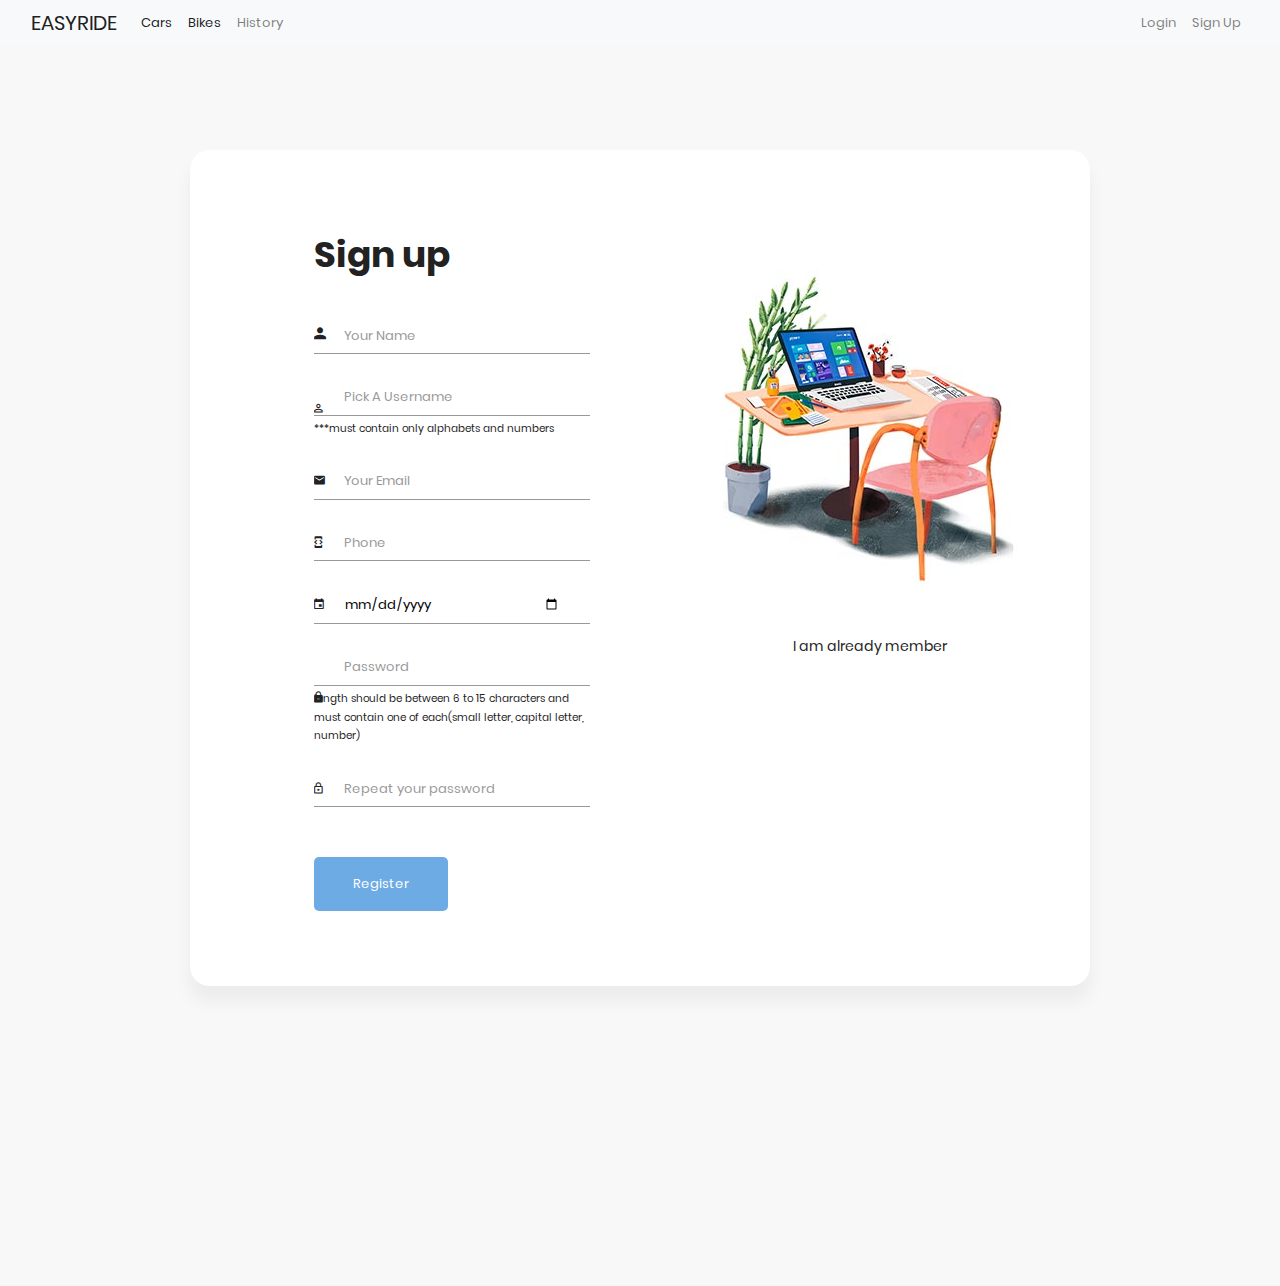
<file: functionalities/login_signup/sign_up/index.html>
<!DOCTYPE html>
<html lang="en">
<head>
    <meta charset="UTF-8">
    <meta name="viewport" content="width=device-width, initial-scale=1.0">
    <meta http-equiv="X-UA-Compatible" content="ie=edge">
    <title>EASYRIDE</title>
	<link rel="stylesheet" href="https://stackpath.bootstrapcdn.com/bootstrap/4.3.1/css/bootstrap.min.css" integrity="sha384-ggOyR0iXCbMQv3Xipma34MD+dH/1fQ784/j6cY/iJTQUOhcWr7x9JvoRxT2MZw1T" crossorigin="anonymous">
  
	<link rel="stylesheet" href="https://cdnjs.cloudflare.com/ajax/libs/font-awesome/5.11.2/css/all.css" integrity="sha256-46qynGAkLSFpVbEBog43gvNhfrOj+BmwXdxFgVK/Kvc=" crossorigin="anonymous" />
    <!-- Font Icon -->
    <link rel="stylesheet" href="fonts/material-icon/css/material-design-iconic-font.min.css">

    <!-- Main css -->
    <link rel="stylesheet" href="css/style.css">
</head>
<body>

        <nav id = "main_nav" class="navbar navbar-expand-lg navbar-light bg-light fixed-top py-0">
				<div class="container-fluid">
						<a class="navbar-brand" href="../../../easyRide.html"><i class="fas fa-biking"></i> EASY<span>RIDE</span></a>
						<button class="navbar-toggler" type="button" data-toggle="collapse" data-target="#navbarSupportedContent" aria-controls="navbarSupportedContent" aria-expanded="false" aria-label="Toggle navigation">
						<span class="navbar-toggler-icon"></span>
						</button>
					
						<div class="collapse navbar-collapse" id="navbarSupportedContent">
							<ul class="navbar-nav mr-auto">
								<li class="nav-item active">
								<a class="nav-link" href="../../../views/carslist.php">Cars<span class="sr-only">(current)</span></a>
								</li>
								<li class="nav-item active">
									<a class="nav-link" href="../../../views/bikeslist.php">Bikes<span class="sr-only">(current)</span></a>
									</li>
								<li class="nav-item">
								<a class="nav-link" href="#">History</a>
								</li>
							</ul>
							<ul class="navbar-nav navbar-right">
	
									<li class="nav-item">
											<a class = "nav-link" href="../login/index.html"><i class ="fas fa-sign-in-alt"></i> Login </a>
									</li>                       
									<li class="nav-item">
											<a class = "nav-link" href="index.html"><i class ="fas fa-user-plus"></i> Sign Up </a>
									</li>
							</ul>
						</div>
				</div>
			</nav>
    <div class="main">

        <!-- Sign up form -->
        <section class="signup">
            <div class="container">
                <div class="signup-content">
                    <div class="signup-form">
                        <h2 class="form-title">Sign up</h2>
                        <form name="registration" onSubmit="return formValidation();" action="./signup.php" method="POST" class="register-form" id="register-form">
                            <div class="form-group">
                                <label for="name"><i class="zmdi zmdi-account material-icons-name"></i></label>
                                <input type="text" name="name" id="name" placeholder="Your Name" required/>
                            </div>
                            <div class="form-group">
                                    <label for="username"><i class="zmdi zmdi-account-o"></i></label>
                                    <input type="text" name="username" id="username" placeholder="Pick A Username" required/>
                                    <small id="username_small" class="form-text">***must contain only alphabets and numbers</small>
                                </div>
                            <div class="form-group">
                                <label for="email"><i class="zmdi zmdi-email"></i></label>
                                <input type="email" name="email" id="email" placeholder="Your Email" required/>
                            </div>
                            <div class="form-group">
                                    <label for="phone"><i class="zmdi zmdi-code-smartphone"></i></label>
                                    <input type="text" name="phone" id="phone" placeholder="Phone" required/>
                                </div>
                                <div class="form-group">
                                    <label for="dob"><i class="zmdi zmdi-calendar"></i></label>
                                    <input type="date" name="dob" id="dob" placeholder="dob" required/>
                                </div>
                            <div class="form-group">
                                <label for="pass"><i class="zmdi zmdi-lock"></i></label>
                                <input type="password" name="password" id="password" placeholder="Password" required/>
                                <small id="username_small" class="form-text">length should be between 6 to 15 characters and must contain one of each(small letter, capital letter, number)</small>
                            </div>
                            <div class="form-group">
                                <label for="re-pass"><i class="zmdi zmdi-lock-outline"></i></label>
                                <input type="password" name="re_password" id="re_password" placeholder="Repeat your password" required/>
                            </div>
                            <div class="form-group form-button">
                                <input type="submit" name="submit" id="signup" class="form-submit" value="Register"/>
                            </div>
                        </form>
                    </div>
                    <div class="signup-image">
                        <figure><img src="images/signup-image.jpg" alt="sing up image"></figure>
                        <a href="../login/index.html" class="signup-image-link">I am already member</a>
                    </div>
                </div>
            </div>
        </section>
    </div>

    <!-- JS -->
    <script src="vendor/jquery/jquery.min.js"></script>
    <script src="js/main.js"></script>
</body>
</html>
</file>
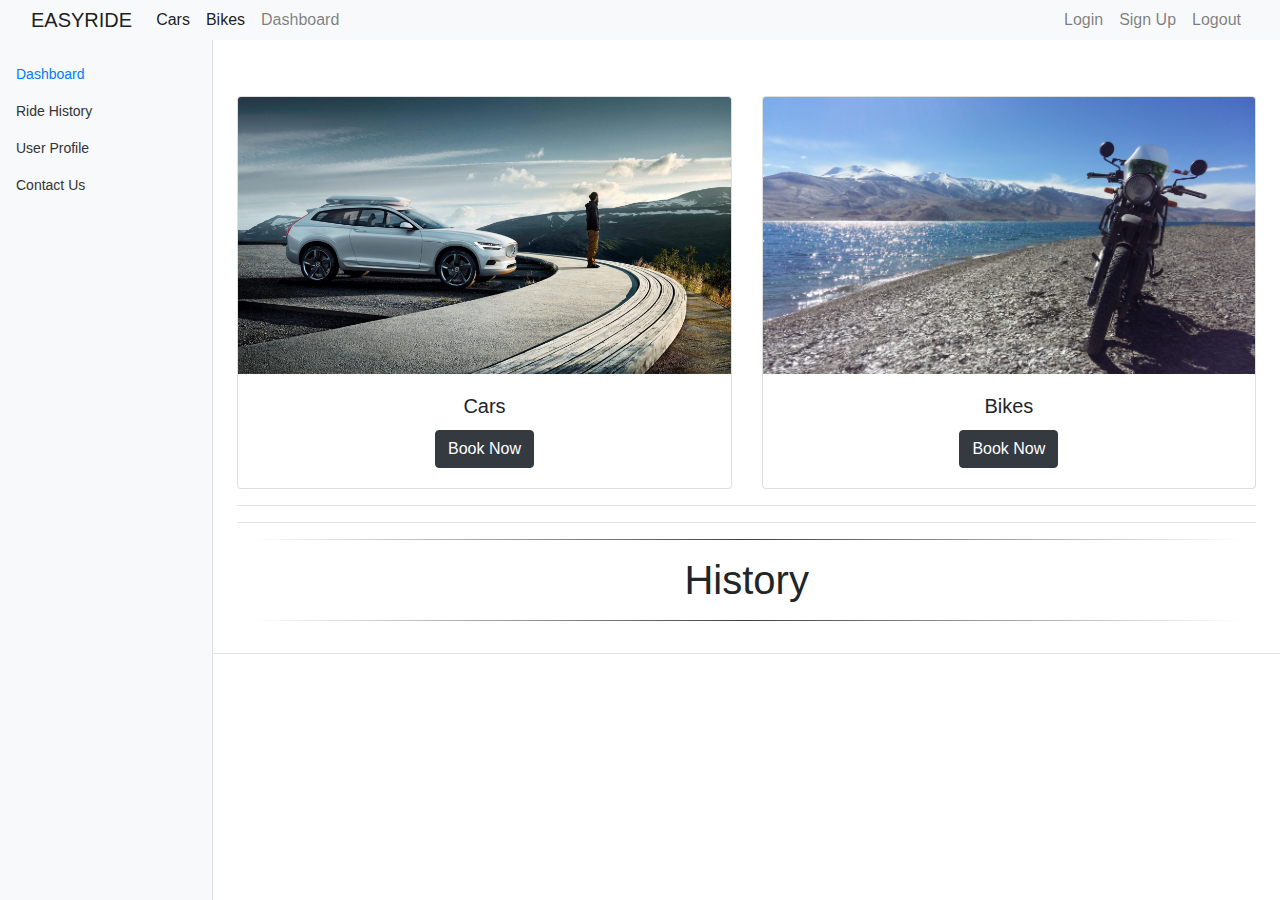
<file: views/userHome.html>
<html lang="en">
<head>
  <meta charset="UTF-8">
  <meta name="viewport" content="width=device-width, initial-scale=1.0">
  <meta http-equiv="X-UA-Compatible" content="ie=edge">
  
  <link rel="stylesheet" href="https://stackpath.bootstrapcdn.com/bootstrap/4.3.1/css/bootstrap.min.css" integrity="sha384-ggOyR0iXCbMQv3Xipma34MD+dH/1fQ784/j6cY/iJTQUOhcWr7x9JvoRxT2MZw1T" crossorigin="anonymous">
  
  <link rel="stylesheet" href="https://cdnjs.cloudflare.com/ajax/libs/font-awesome/5.11.2/css/all.css" integrity="sha256-46qynGAkLSFpVbEBog43gvNhfrOj+BmwXdxFgVK/Kvc=" crossorigin="anonymous" />

  <link rel="stylesheet" href="../assets/stylesheets/userHome.css">

  <title>EASYRIDE</title>
</head>
<body>
    <section id ="header" class="my-5">
        <!-- navigation bar -->
        <nav id = "main_nav" class="navbar navbar-expand-lg navbar-light bg-light fixed-top py-0">
            <div class="container-fluid">
                    <a class="navbar-brand" href="../easyRide.html"><i class="fas fa-biking"></i> EASY<span>RIDE</span></a>
                    <button class="navbar-toggler" type="button" data-toggle="collapse" data-target="#navbarSupportedContent" aria-controls="navbarSupportedContent" aria-expanded="false" aria-label="Toggle navigation">
                    <span class="navbar-toggler-icon"></span>
                    </button>
                
                    <div class="collapse navbar-collapse" id="navbarSupportedContent">
                        <ul class="navbar-nav mr-auto">
                            <li class="nav-item active">
                            <a class="nav-link" href="carslist.html">Cars<span class="sr-only">(current)</span></a>
                            </li>
                            <li class="nav-item active">
                                <a class="nav-link" href="bikeslist.html">Bikes<span class="sr-only">(current)</span></a>
                                </li>
                            <li class="nav-item">
                            <a class="nav-link" href="userHome.html">Dashboard</a>
                            </li>
                        </ul>
                        <ul class="navbar-nav navbar-right">

                                <li class="nav-item">
                                        <a class = "nav-link" href="../functionalities/login_signup/login/index.html"><i class ="fas fa-sign-in-alt"></i> Login </a>
                                </li>                       
                                <li class="nav-item">
                                        <a class = "nav-link" href="../functionalities/login_signup/sign_up/index.html"><i class ="fas fa-user-plus"></i> Sign Up </a>
                                </li>
                                <li class="nav-item">
                                        <a class = "nav-link" href="#"><i class ="fas fa-sign-out-alt"></i> Logout </a>
                                </li>
                        </ul>
                    </div>
            </div>
        </nav>
    </section>
    
    <div class="container-fluid">
        <div class="row">
          <nav class="col-md-2 d-none d-md-block navbar-light bg-light sidebar">
            <div class="sidebar-sticky">
              <ul class="nav flex-column">
                <li class="nav-item">
                  <a class="nav-link active" href="#">
                    <i class="fas fa-home"></i>
                    Dashboard <span class="sr-only">(current)</span>
                  </a>
                </li>
                <li class="nav-item">
                  <a class="nav-link" href="#history">
                    <i class="fas fa-history"></i>
                    Ride History
                  </a>
                </li>
                <li class="nav-item">
                  <a class="nav-link" href="#">
                    <i class="fas fa-id-badge"></i>
                    User Profile
                  </a>
                </li>
                <li class="nav-item">
                  <a class="nav-link" href="#"  data-toggle="modal" data-target="#contactModal">
                    <i class="fas fa-address-card"></i>
                    Contact Us
                  </a>
                </li>
              </ul>
            </div>
          </nav>
      
          <main role="main" class="col-md-9 ml-sm-auto col-lg-10 px-4">
            <div class="row">
                <div class="col-sm-6">
                        <div class="card text-center">
                                <img class="card-img-top" src="../imgs/car_1.jpg" alt="Card image cap">
                                <div class="card-body">
                                  <h5 class="card-title">Cars</h5>
                                  <a href="carslist.html" class="btn btn-dark">Book Now</a>
                                </div>
                              </div>                    
                </div>
                <div class="col-sm-6">
                        <div class="card text-center">
                                <img class="card-img-top" src="../imgs/bike_1.jpg" alt="Card image cap">
                                <div class="card-body">
                                  <h5 class="card-title">Bikes</h5>
                                  <a href="bikeslist.html" class="btn btn-dark">Book Now</a>
                                </div>
                        </div>                    
                </div>
            </div>
            <hr>
            <hr>
            <div id="history" class = "container">
                <hr class="style-two">
                <h1 class="diplay-1 text-center">History</h1>
                <hr class="style-two">
                <ul id="history-list">
                </ul>
            </div>
          </main>
        </div>
      </div>

   
      <!-- Modal -->
    <div class="modal fade" id="contactModal" tabindex="-1" role="dialog" aria-labelledby="exampleModalCenterTitle" aria-hidden="true">
        <div class="modal-dialog modal-dialog-centered" role="document">
          <div class="modal-content">
            <div class="modal-header">
              <h5 class="modal-title" id="exampleModalLongTitle">Contact Us</h5>
              <button type="button" class="close" data-dismiss="modal" aria-label="Close">
                <span aria-hidden="true">&times;</span>
              </button>
            </div>
            <div class="modal-body">
                <div class="container text-center">
                    <i class="fas fa-envelope-square"></i> easyride2019@gmail.com
                    <p class="text-center">OR</p>
                    <a class="fab fa-facebook" href="https://www.facebook.com"></a>
                    <a class="fab fa-twitter" href="http://www.twitter.com"></a>
                    <a class="fab fa-instagram" href="http://www.instagram.com"></a>
                </div>
            </div>
            <div class="modal-footer">
              <button type="button" class="btn btn-warning" data-dismiss="modal">Close</button>
            </div>
          </div>
        </div>
      </div>
    
    <!-- footer -->
    <hr class="style-eight" >
    <p>© EASYRIDE 2019</p>
    <!-- scripts to use -->
    <script src = ""></script>
    <script src="https://code.jquery.com/jquery-3.4.1.js" integrity="sha256-WpOohJOqMqqyKL9FccASB9O0KwACQJpFTUBLTYOVvVU=" crossorigin="anonymous"></script>
    
    <script src="https://code.jquery.com/jquery-3.3.1.slim.min.js" integrity="sha384-q8i/X+965DzO0rT7abK41JStQIAqVgRVzpbzo5smXKp4YfRvH+8abtTE1Pi6jizo" crossorigin="anonymous"></script>
    
    <script src="https://cdnjs.cloudflare.com/ajax/libs/popper.js/1.14.7/umd/popper.min.js" integrity="sha384-UO2eT0CpHqdSJQ6hJty5KVphtPhzWj9WO1clHTMGa3JDZwrnQq4sF86dIHNDz0W1" crossorigin="anonymous"></script>
    
    <script src="https://stackpath.bootstrapcdn.com/bootstrap/4.3.1/js/bootstrap.min.js" integrity="sha384-JjSmVgyd0p3pXB1rRibZUAYoIIy6OrQ6VrjIEaFf/nJGzIxFDsf4x0xIM+B07jRM" crossorigin="anonymous"></script>

</body>
</html>
</file>
<file: functionalities/login_signup/sign_up/css/style.css>
/* @extend display-flex; */
display-flex, .display-flex, .display-flex-center, .signup-content, .signin-content, .social-login, .socials {
  display: flex;
  display: -webkit-flex; }

/* @extend list-type-ulli; */
list-type-ulli, .socials {
  list-style-type: none;
  margin: 0;
  padding: 0; }

/* poppins-300 - latin */
@font-face {
  font-family: 'Poppins';
  font-style: normal;
  font-weight: 300;
  src: url("../fonts/poppins/poppins-v5-latin-300.eot");
  /* IE9 Compat Modes */
  src: local("Poppins Light"), local("Poppins-Light"), url("../fonts/poppins/poppins-v5-latin-300.eot?#iefix") format("embedded-opentype"), url("../fonts/poppins/poppins-v5-latin-300.woff2") format("woff2"), url("../fonts/poppins/poppins-v5-latin-300.woff") format("woff"), url("../fonts/poppins/poppins-v5-latin-300.ttf") format("truetype"), url("../fonts/poppins/poppins-v5-latin-300.svg#Poppins") format("svg");
  /* Legacy iOS */ }
/* poppins-300italic - latin */
@font-face {
  font-family: 'Poppins';
  font-style: italic;
  font-weight: 300;
  src: url("../fonts/poppins/poppins-v5-latin-300italic.eot");
  /* IE9 Compat Modes */
  src: local("Poppins Light Italic"), local("Poppins-LightItalic"), url("../fonts/poppins/poppins-v5-latin-300italic.eot?#iefix") format("embedded-opentype"), url("../fonts/poppins/poppins-v5-latin-300italic.woff2") format("woff2"), url("../fonts/poppins/poppins-v5-latin-300italic.woff") format("woff"), url("../fonts/poppins/poppins-v5-latin-300italic.ttf") format("truetype"), url("../fonts/poppins/poppins-v5-latin-300italic.svg#Poppins") format("svg");
  /* Legacy iOS */ }
/* poppins-regular - latin */
@font-face {
  font-family: 'Poppins';
  font-style: normal;
  font-weight: 400;
  src: url("../fonts/poppins/poppins-v5-latin-regular.eot");
  /* IE9 Compat Modes */
  src: local("Poppins Regular"), local("Poppins-Regular"), url("../fonts/poppins/poppins-v5-latin-regular.eot?#iefix") format("embedded-opentype"), url("../fonts/poppins/poppins-v5-latin-regular.woff2") format("woff2"), url("../fonts/poppins/poppins-v5-latin-regular.woff") format("woff"), url("../fonts/poppins/poppins-v5-latin-regular.ttf") format("truetype"), url("../fonts/poppins/poppins-v5-latin-regular.svg#Poppins") format("svg");
  /* Legacy iOS */ }
/* poppins-italic - latin */
@font-face {
  font-family: 'Poppins';
  font-style: italic;
  font-weight: 400;
  src: url("../fonts/poppins/poppins-v5-latin-italic.eot");
  /* IE9 Compat Modes */
  src: local("Poppins Italic"), local("Poppins-Italic"), url("../fonts/poppins/poppins-v5-latin-italic.eot?#iefix") format("embedded-opentype"), url("../fonts/poppins/poppins-v5-latin-italic.woff2") format("woff2"), url("../fonts/poppins/poppins-v5-latin-italic.woff") format("woff"), url("../fonts/poppins/poppins-v5-latin-italic.ttf") format("truetype"), url("../fonts/poppins/poppins-v5-latin-italic.svg#Poppins") format("svg");
  /* Legacy iOS */ }
/* poppins-500 - latin */
@font-face {
  font-family: 'Poppins';
  font-style: normal;
  font-weight: 500;
  src: url("../fonts/poppins/poppins-v5-latin-500.eot");
  /* IE9 Compat Modes */
  src: local("Poppins Medium"), local("Poppins-Medium"), url("../fonts/poppins/poppins-v5-latin-500.eot?#iefix") format("embedded-opentype"), url("../fonts/poppins/poppins-v5-latin-500.woff2") format("woff2"), url("../fonts/poppins/poppins-v5-latin-500.woff") format("woff"), url("../fonts/poppins/poppins-v5-latin-500.ttf") format("truetype"), url("../fonts/poppins/poppins-v5-latin-500.svg#Poppins") format("svg");
  /* Legacy iOS */ }
/* poppins-500italic - latin */
@font-face {
  font-family: 'Poppins';
  font-style: italic;
  font-weight: 500;
  src: url("../fonts/poppins/poppins-v5-latin-500italic.eot");
  /* IE9 Compat Modes */
  src: local("Poppins Medium Italic"), local("Poppins-MediumItalic"), url("../fonts/poppins/poppins-v5-latin-500italic.eot?#iefix") format("embedded-opentype"), url("../fonts/poppins/poppins-v5-latin-500italic.woff2") format("woff2"), url("../fonts/poppins/poppins-v5-latin-500italic.woff") format("woff"), url("../fonts/poppins/poppins-v5-latin-500italic.ttf") format("truetype"), url("../fonts/poppins/poppins-v5-latin-500italic.svg#Poppins") format("svg");
  /* Legacy iOS */ }
/* poppins-600 - latin */
@font-face {
  font-family: 'Poppins';
  font-style: normal;
  font-weight: 600;
  src: url("../fonts/poppins/poppins-v5-latin-600.eot");
  /* IE9 Compat Modes */
  src: local("Poppins SemiBold"), local("Poppins-SemiBold"), url("../fonts/poppins/poppins-v5-latin-600.eot?#iefix") format("embedded-opentype"), url("../fonts/poppins/poppins-v5-latin-600.woff2") format("woff2"), url("../fonts/poppins/poppins-v5-latin-600.woff") format("woff"), url("../fonts/poppins/poppins-v5-latin-600.ttf") format("truetype"), url("../fonts/poppins/poppins-v5-latin-600.svg#Poppins") format("svg");
  /* Legacy iOS */ }
/* poppins-700 - latin */
@font-face {
  font-family: 'Poppins';
  font-style: normal;
  font-weight: 700;
  src: url("../fonts/poppins/poppins-v5-latin-700.eot");
  /* IE9 Compat Modes */
  src: local("Poppins Bold"), local("Poppins-Bold"), url("../fonts/poppins/poppins-v5-latin-700.eot?#iefix") format("embedded-opentype"), url("../fonts/poppins/poppins-v5-latin-700.woff2") format("woff2"), url("../fonts/poppins/poppins-v5-latin-700.woff") format("woff"), url("../fonts/poppins/poppins-v5-latin-700.ttf") format("truetype"), url("../fonts/poppins/poppins-v5-latin-700.svg#Poppins") format("svg");
  /* Legacy iOS */ }
/* poppins-700italic - latin */
@font-face {
  font-family: 'Poppins';
  font-style: italic;
  font-weight: 700;
  src: url("../fonts/poppins/poppins-v5-latin-700italic.eot");
  /* IE9 Compat Modes */
  src: local("Poppins Bold Italic"), local("Poppins-BoldItalic"), url("../fonts/poppins/poppins-v5-latin-700italic.eot?#iefix") format("embedded-opentype"), url("../fonts/poppins/poppins-v5-latin-700italic.woff2") format("woff2"), url("../fonts/poppins/poppins-v5-latin-700italic.woff") format("woff"), url("../fonts/poppins/poppins-v5-latin-700italic.ttf") format("truetype"), url("../fonts/poppins/poppins-v5-latin-700italic.svg#Poppins") format("svg");
  /* Legacy iOS */ }
/* poppins-800 - latin */
@font-face {
  font-family: 'Poppins';
  font-style: normal;
  font-weight: 800;
  src: url("../fonts/poppins/poppins-v5-latin-800.eot");
  /* IE9 Compat Modes */
  src: local("Poppins ExtraBold"), local("Poppins-ExtraBold"), url("../fonts/poppins/poppins-v5-latin-800.eot?#iefix") format("embedded-opentype"), url("../fonts/poppins/poppins-v5-latin-800.woff2") format("woff2"), url("../fonts/poppins/poppins-v5-latin-800.woff") format("woff"), url("../fonts/poppins/poppins-v5-latin-800.ttf") format("truetype"), url("../fonts/poppins/poppins-v5-latin-800.svg#Poppins") format("svg");
  /* Legacy iOS */ }
/* poppins-800italic - latin */
@font-face {
  font-family: 'Poppins';
  font-style: italic;
  font-weight: 800;
  src: url("../fonts/poppins/poppins-v5-latin-800italic.eot");
  /* IE9 Compat Modes */
  src: local("Poppins ExtraBold Italic"), local("Poppins-ExtraBoldItalic"), url("../fonts/poppins/poppins-v5-latin-800italic.eot?#iefix") format("embedded-opentype"), url("../fonts/poppins/poppins-v5-latin-800italic.woff2") format("woff2"), url("../fonts/poppins/poppins-v5-latin-800italic.woff") format("woff"), url("../fonts/poppins/poppins-v5-latin-800italic.ttf") format("truetype"), url("../fonts/poppins/poppins-v5-latin-800italic.svg#Poppins") format("svg");
  /* Legacy iOS */ }
/* poppins-900 - latin */
@font-face {
  font-family: 'Poppins';
  font-style: normal;
  font-weight: 900;
  src: url("../fonts/poppins/poppins-v5-latin-900.eot");
  /* IE9 Compat Modes */
  src: local("Poppins Black"), local("Poppins-Black"), url("../fonts/poppins/poppins-v5-latin-900.eot?#iefix") format("embedded-opentype"), url("../fonts/poppins/poppins-v5-latin-900.woff2") format("woff2"), url("../fonts/poppins/poppins-v5-latin-900.woff") format("woff"), url("../fonts/poppins/poppins-v5-latin-900.ttf") format("truetype"), url("../fonts/poppins/poppins-v5-latin-900.svg#Poppins") format("svg");
  /* Legacy iOS */ }
a:focus, a:active {
  text-decoration: none;
  outline: none;
  transition: all 300ms ease 0s;
  -moz-transition: all 300ms ease 0s;
  -webkit-transition: all 300ms ease 0s;
  -o-transition: all 300ms ease 0s;
  -ms-transition: all 300ms ease 0s; }

input, select, textarea {
  outline: none;
  appearance: unset !important;
  -moz-appearance: unset !important;
  -webkit-appearance: unset !important;
  -o-appearance: unset !important;
  -ms-appearance: unset !important; }

input::-webkit-outer-spin-button, input::-webkit-inner-spin-button {
  appearance: none !important;
  -moz-appearance: none !important;
  -webkit-appearance: none !important;
  -o-appearance: none !important;
  -ms-appearance: none !important;
  margin: 0; }

input:focus, select:focus, textarea:focus {
  outline: none;
  box-shadow: none !important;
  -moz-box-shadow: none !important;
  -webkit-box-shadow: none !important;
  -o-box-shadow: none !important;
  -ms-box-shadow: none !important; }

input[type=checkbox] {
  appearance: checkbox !important;
  -moz-appearance: checkbox !important;
  -webkit-appearance: checkbox !important;
  -o-appearance: checkbox !important;
  -ms-appearance: checkbox !important; }

input[type=radio] {
  appearance: radio !important;
  -moz-appearance: radio !important;
  -webkit-appearance: radio !important;
  -o-appearance: radio !important;
  -ms-appearance: radio !important; }

img {
  max-width: 100%;
  height: auto; }

figure {
  margin: 0; }

p {
  margin-bottom: 0px;
  font-size: 15px;
  color: #777; }

h2 {
  line-height: 1.66;
  margin: 0;
  padding: 0;
  font-weight: bold;
  color: #222;
  font-family: Poppins;
  font-size: 36px; }

.main {
  background: #f8f8f8;
  padding: 150px 0; }

.clear {
  clear: both; }

body {
  font-size: 13px;
  line-height: 1.8;
  color: #222;
  background: #f8f8f8;
  font-weight: 400;
  font-family: Poppins; }

.container {
  width: 900px;
  background: #fff;
  margin: 0 auto;
  box-shadow: 0px 15px 16.83px 0.17px rgba(0, 0, 0, 0.05);
  -moz-box-shadow: 0px 15px 16.83px 0.17px rgba(0, 0, 0, 0.05);
  -webkit-box-shadow: 0px 15px 16.83px 0.17px rgba(0, 0, 0, 0.05);
  -o-box-shadow: 0px 15px 16.83px 0.17px rgba(0, 0, 0, 0.05);
  -ms-box-shadow: 0px 15px 16.83px 0.17px rgba(0, 0, 0, 0.05);
  border-radius: 20px;
  -moz-border-radius: 20px;
  -webkit-border-radius: 20px;
  -o-border-radius: 20px;
  -ms-border-radius: 20px; }

.display-flex {
  justify-content: space-between;
  -moz-justify-content: space-between;
  -webkit-justify-content: space-between;
  -o-justify-content: space-between;
  -ms-justify-content: space-between;
  align-items: center;
  -moz-align-items: center;
  -webkit-align-items: center;
  -o-align-items: center;
  -ms-align-items: center; }

.display-flex-center {
  justify-content: center;
  -moz-justify-content: center;
  -webkit-justify-content: center;
  -o-justify-content: center;
  -ms-justify-content: center;
  align-items: center;
  -moz-align-items: center;
  -webkit-align-items: center;
  -o-align-items: center;
  -ms-align-items: center; }

.position-center {
  position: absolute;
  top: 50%;
  left: 50%;
  transform: translate(-50%, -50%);
  -moz-transform: translate(-50%, -50%);
  -webkit-transform: translate(-50%, -50%);
  -o-transform: translate(-50%, -50%);
  -ms-transform: translate(-50%, -50%); }

.signup {
  margin-bottom: 150px; }

.signup-content {
  padding: 75px 0; }

.signup-form, .signup-image, .signin-form, .signin-image {
  width: 50%;
  overflow: hidden; }

.signup-image {
  margin: 0 55px; }

.form-title {
  margin-bottom: 33px; }

.signup-image {
  margin-top: 45px; }

figure {
  margin-bottom: 50px;
  text-align: center; }

.form-submit {
  display: inline-block;
  background: #6dabe4;
  color: #fff;
  border-bottom: none;
  width: auto;
  padding: 15px 39px;
  border-radius: 5px;
  -moz-border-radius: 5px;
  -webkit-border-radius: 5px;
  -o-border-radius: 5px;
  -ms-border-radius: 5px;
  margin-top: 25px;
  cursor: pointer; }
  .form-submit:hover {
    background: #4292dc; }

#signin {
  margin-top: 16px; }

.signup-image-link {
  font-size: 14px;
  color: #222;
  display: block;
  text-align: center; }

.term-service {
  font-size: 13px;
  color: #222; }

.signup-form {
  margin-left: 75px;
  margin-right: 75px;
  padding-left: 34px; }

.register-form {
  width: 100%; }

.form-group {
  position: relative;
  margin-bottom: 25px;
  overflow: hidden; }
  .form-group:last-child {
    margin-bottom: 0px; }

input {
  width: 100%;
  display: block;
  border: none;
  border-bottom: 1px solid #999;
  padding: 6px 30px;
  font-family: Poppins;
  box-sizing: border-box; }
  input::-webkit-input-placeholder {
    color: #999; }
  input::-moz-placeholder {
    color: #999; }
  input:-ms-input-placeholder {
    color: #999; }
  input:-moz-placeholder {
    color: #999; }
  input:focus {
    border-bottom: 1px solid #222; }
    input:focus::-webkit-input-placeholder {
      color: #222; }
    input:focus::-moz-placeholder {
      color: #222; }
    input:focus:-ms-input-placeholder {
      color: #222; }
    input:focus:-moz-placeholder {
      color: #222; }

input[type=checkbox]:not(old) {
  width: 2em;
  margin: 0;
  padding: 0;
  font-size: 1em;
  display: none; }

input[type=checkbox]:not(old) + label {
  display: inline-block;
  line-height: 1.5em;
  margin-top: 6px; }

input[type=checkbox]:not(old) + label > span {
  display: inline-block;
  width: 13px;
  height: 13px;
  margin-right: 15px;
  margin-bottom: 3px;
  border: 1px solid #999;
  border-radius: 2px;
  -moz-border-radius: 2px;
  -webkit-border-radius: 2px;
  -o-border-radius: 2px;
  -ms-border-radius: 2px;
  background: white;
  background-image: -moz-linear-gradient(white, white);
  background-image: -ms-linear-gradient(white, white);
  background-image: -o-linear-gradient(white, white);
  background-image: -webkit-linear-gradient(white, white);
  background-image: linear-gradient(white, white);
  vertical-align: bottom; }

input[type=checkbox]:not(old):checked + label > span {
  background-image: -moz-linear-gradient(white, white);
  background-image: -ms-linear-gradient(white, white);
  background-image: -o-linear-gradient(white, white);
  background-image: -webkit-linear-gradient(white, white);
  background-image: linear-gradient(white, white); }

input[type=checkbox]:not(old):checked + label > span:before {
  content: '\f26b';
  display: block;
  color: #222;
  font-size: 11px;
  line-height: 1.2;
  text-align: center;
  font-family: 'Material-Design-Iconic-Font';
  font-weight: bold; }

.agree-term {
  display: inline-block;
  width: auto; }

label {
  position: absolute;
  left: 0;
  top: 50%;
  transform: translateY(-50%);
  -moz-transform: translateY(-50%);
  -webkit-transform: translateY(-50%);
  -o-transform: translateY(-50%);
  -ms-transform: translateY(-50%);
  color: #222; }

.label-has-error {
  top: 22%; }

label.error {
  position: relative;
  background: url("../images/unchecked.gif") no-repeat;
  background-position-y: 3px;
  padding-left: 20px;
  display: block;
  margin-top: 20px; }

label.valid {
  display: block;
  position: absolute;
  right: 0;
  left: auto;
  margin-top: -6px;
  width: 20px;
  height: 20px;
  background: transparent; }
  label.valid:after {
    font-family: 'Material-Design-Iconic-Font';
    content: '\f269';
    width: 100%;
    height: 100%;
    position: absolute;
    /* right: 0; */
    font-size: 16px;
    color: green; }

.label-agree-term {
  position: relative;
  top: 0%;
  transform: translateY(0);
  -moz-transform: translateY(0);
  -webkit-transform: translateY(0);
  -o-transform: translateY(0);
  -ms-transform: translateY(0); }

.material-icons-name {
  font-size: 18px; }

.signin-content {
  padding-top: 67px;
  padding-bottom: 87px; }

.social-login {
  align-items: center;
  -moz-align-items: center;
  -webkit-align-items: center;
  -o-align-items: center;
  -ms-align-items: center;
  margin-top: 80px; }

.social-label {
  display: inline-block;
  margin-right: 15px; }

.socials li {
  padding: 5px; }
  .socials li:last-child {
    margin-right: 0px; }
  .socials li a {
    text-decoration: none; }
    .socials li a i {
      width: 30px;
      height: 30px;
      color: #fff;
      font-size: 14px;
      border-radius: 5px;
      -moz-border-radius: 5px;
      -webkit-border-radius: 5px;
      -o-border-radius: 5px;
      -ms-border-radius: 5px;
      transform: translateZ(0);
      -moz-transform: translateZ(0);
      -webkit-transform: translateZ(0);
      -o-transform: translateZ(0);
      -ms-transform: translateZ(0);
      -webkit-transition-duration: 0.3s;
      transition-duration: 0.3s;
      -webkit-transition-property: transform;
      transition-property: transform;
      -webkit-transition-timing-function: ease-out;
      transition-timing-function: ease-out; }
  .socials li:hover a i {
    -webkit-transform: scale(1.3) translateZ(0);
    transform: scale(1.3) translateZ(0); }

.zmdi-facebook {
  background: #3b5998; }

.zmdi-twitter {
  background: #1da0f2; }

.zmdi-google {
  background: #e72734; }

.signin-form {
  margin-right: 90px;
  margin-left: 80px; }

.signin-image {
  margin-left: 110px;
  margin-right: 20px;
  margin-top: 10px; }

@media screen and (max-width: 1200px) {
  .container {
    width: calc( 100% - 30px);
    max-width: 100%; } }
@media screen and (min-width: 1024px) {
  .container {
    max-width: 1200px; } }
@media screen and (max-width: 768px) {
  .signup-content, .signin-content {
    flex-direction: column;
    -moz-flex-direction: column;
    -webkit-flex-direction: column;
    -o-flex-direction: column;
    -ms-flex-direction: column;
    justify-content: center;
    -moz-justify-content: center;
    -webkit-justify-content: center;
    -o-justify-content: center;
    -ms-justify-content: center; }

  .signup-form {
    margin-left: 0px;
    margin-right: 0px;
    padding-left: 0px;
    /* box-sizing: border-box; */
    padding: 0 30px; }

  .signin-image {
    margin-left: 0px;
    margin-right: 0px;
    margin-top: 50px;
    order: 2;
    -moz-order: 2;
    -webkit-order: 2;
    -o-order: 2;
    -ms-order: 2; }

  .signup-form, .signup-image, .signin-form, .signin-image {
    width: auto; }

  .social-login {
    justify-content: center;
    -moz-justify-content: center;
    -webkit-justify-content: center;
    -o-justify-content: center;
    -ms-justify-content: center; }

  .form-button {
    text-align: center; }

  .signin-form {
    order: 1;
    -moz-order: 1;
    -webkit-order: 1;
    -o-order: 1;
    -ms-order: 1;
    margin-right: 0px;
    margin-left: 0px;
    padding: 0 30px; }

  .form-title {
    text-align: center; } }
@media screen and (max-width: 400px) {
  .social-login {
    flex-direction: column;
    -moz-flex-direction: column;
    -webkit-flex-direction: column;
    -o-flex-direction: column;
    -ms-flex-direction: column; }

  .social-label {
    margin-right: 0px;
    margin-bottom: 10px; } }

/*# sourceMappingURL=style.css.map */
</file>
<file: assets/stylesheets/userHome.css>
.sidebar {
    font-size: .875rem;
    position: fixed;
    top: 0;
    bottom: 0;
    left: 0;
    z-index: 100; /* Behind the navbar */
    padding: 48px 0 0; /* Height of navbar */
    box-shadow: inset -1px 0 0 rgba(0, 0, 0, .1);
  }

  .sidebar-sticky {
    position: relative;
    top: 0;
    height: calc(100vh - 48px);
    padding-top: .5rem;
    overflow-x: hidden;
    overflow-y: auto; /* Scrollable contents if viewport is shorter than content. */
  }

  @supports ((position: -webkit-sticky) or (position: sticky)) {
    .sidebar-sticky {
      position: -webkit-sticky;
      position: sticky;
    }
  }

  .sidebar .nav-link {
    font-weight: 500;
    color: #333;
  }
  
  .sidebar .nav-link .feather {
    margin-right: 4px;
    color: #999;
  }
  
  .sidebar .nav-link.active {
    color: #007bff;
  }
  
  .sidebar .nav-link:hover .feather,
  .sidebar .nav-link.active .feather {
    color: inherit;
  }
  
  .sidebar-heading {
    font-size: .75rem;
    text-transform: uppercase;
  }

  [role="main"] {
    padding-top: 48px; /* Space for fixed navbar */
  }

  hr.style-two {
    border: 0;
    height: 1px;
    background-image: linear-gradient(to right, rgba(0, 0, 0, 0), rgba(0, 0, 0, 0.75), rgba(0, 0, 0, 0));
}
</file>
<file: functionalities/login_signup/sign_up/fonts/material-icon/css/material-design-iconic-font.min.css>
@font-face{font-family:Material-Design-Iconic-Font;src:url(../fonts/Material-Design-Iconic-Font.woff2?v=2.2.0) format('woff2'),url(../fonts/Material-Design-Iconic-Font.woff?v=2.2.0) format('woff'),url(../fonts/Material-Design-Iconic-Font.ttf?v=2.2.0) format('truetype')}.zmdi{display:inline-block;font:normal normal normal 14px/1 'Material-Design-Iconic-Font';font-size:inherit;text-rendering:auto;-webkit-font-smoothing:antialiased;-moz-osx-font-smoothing:grayscale}.zmdi-hc-lg{font-size:1.33333333em;line-height:.75em;vertical-align:-15%}.zmdi-hc-2x{font-size:2em}.zmdi-hc-3x{font-size:3em}.zmdi-hc-4x{font-size:4em}.zmdi-hc-5x{font-size:5em}.zmdi-hc-fw{width:1.28571429em;text-align:center}.zmdi-hc-ul{padding-left:0;margin-left:2.14285714em;list-style-type:none}.zmdi-hc-ul>li{position:relative}.zmdi-hc-li{position:absolute;left:-2.14285714em;width:2.14285714em;top:.14285714em;text-align:center}.zmdi-hc-li.zmdi-hc-lg{left:-1.85714286em}.zmdi-hc-border{padding:.1em .25em;border:solid .1em #9e9e9e;border-radius:2px}.zmdi-hc-border-circle{padding:.1em .25em;border:solid .1em #9e9e9e;border-radius:50%}.zmdi.pull-left{float:left;margin-right:.15em}.zmdi.pull-right{float:right;margin-left:.15em}.zmdi-hc-spin{-webkit-animation:zmdi-spin 1.5s infinite linear;animation:zmdi-spin 1.5s infinite linear}.zmdi-hc-spin-reverse{-webkit-animation:zmdi-spin-reverse 1.5s infinite linear;animation:zmdi-spin-reverse 1.5s infinite linear}@-webkit-keyframes zmdi-spin{0%{-webkit-transform:rotate(0deg);transform:rotate(0deg)}100%{-webkit-transform:rotate(359deg);transform:rotate(359deg)}}@keyframes zmdi-spin{0%{-webkit-transform:rotate(0deg);transform:rotate(0deg)}100%{-webkit-transform:rotate(359deg);transform:rotate(359deg)}}@-webkit-keyframes zmdi-spin-reverse{0%{-webkit-transform:rotate(0deg);transform:rotate(0deg)}100%{-webkit-transform:rotate(-359deg);transform:rotate(-359deg)}}@keyframes zmdi-spin-reverse{0%{-webkit-transform:rotate(0deg);transform:rotate(0deg)}100%{-webkit-transform:rotate(-359deg);transform:rotate(-359deg)}}.zmdi-hc-rotate-90{-webkit-transform:rotate(90deg);-ms-transform:rotate(90deg);transform:rotate(90deg)}.zmdi-hc-rotate-180{-webkit-transform:rotate(180deg);-ms-transform:rotate(180deg);transform:rotate(180deg)}.zmdi-hc-rotate-270{-webkit-transform:rotate(270deg);-ms-transform:rotate(270deg);transform:rotate(270deg)}.zmdi-hc-flip-horizontal{-webkit-transform:scale(-1,1);-ms-transform:scale(-1,1);transform:scale(-1,1)}.zmdi-hc-flip-vertical{-webkit-transform:scale(1,-1);-ms-transform:scale(1,-1);transform:scale(1,-1)}.zmdi-hc-stack{position:relative;display:inline-block;width:2em;height:2em;line-height:2em;vertical-align:middle}.zmdi-hc-stack-1x,.zmdi-hc-stack-2x{position:absolute;left:0;width:100%;text-align:center}.zmdi-hc-stack-1x{line-height:inherit}.zmdi-hc-stack-2x{font-size:2em}.zmdi-hc-inverse{color:#fff}.zmdi-3d-rotation:before{content:'\f101'}.zmdi-airplane-off:before{content:'\f102'}.zmdi-airplane:before{content:'\f103'}.zmdi-album:before{content:'\f104'}.zmdi-archive:before{content:'\f105'}.zmdi-assignment-account:before{content:'\f106'}.zmdi-assignment-alert:before{content:'\f107'}.zmdi-assignment-check:before{content:'\f108'}.zmdi-assignment-o:before{content:'\f109'}.zmdi-assignment-return:before{content:'\f10a'}.zmdi-assignment-returned:before{content:'\f10b'}.zmdi-assignment:before{content:'\f10c'}.zmdi-attachment-alt:before{content:'\f10d'}.zmdi-attachment:before{content:'\f10e'}.zmdi-audio:before{content:'\f10f'}.zmdi-badge-check:before{content:'\f110'}.zmdi-balance-wallet:before{content:'\f111'}.zmdi-balance:before{content:'\f112'}.zmdi-battery-alert:before{content:'\f113'}.zmdi-battery-flash:before{content:'\f114'}.zmdi-battery-unknown:before{content:'\f115'}.zmdi-battery:before{content:'\f116'}.zmdi-bike:before{content:'\f117'}.zmdi-block-alt:before{content:'\f118'}.zmdi-block:before{content:'\f119'}.zmdi-boat:before{content:'\f11a'}.zmdi-book-image:before{content:'\f11b'}.zmdi-book:before{content:'\f11c'}.zmdi-bookmark-outline:before{content:'\f11d'}.zmdi-bookmark:before{content:'\f11e'}.zmdi-brush:before{content:'\f11f'}.zmdi-bug:before{content:'\f120'}.zmdi-bus:before{content:'\f121'}.zmdi-cake:before{content:'\f122'}.zmdi-car-taxi:before{content:'\f123'}.zmdi-car-wash:before{content:'\f124'}.zmdi-car:before{content:'\f125'}.zmdi-card-giftcard:before{content:'\f126'}.zmdi-card-membership:before{content:'\f127'}.zmdi-card-travel:before{content:'\f128'}.zmdi-card:before{content:'\f129'}.zmdi-case-check:before{content:'\f12a'}.zmdi-case-download:before{content:'\f12b'}.zmdi-case-play:before{content:'\f12c'}.zmdi-case:before{content:'\f12d'}.zmdi-cast-connected:before{content:'\f12e'}.zmdi-cast:before{content:'\f12f'}.zmdi-chart-donut:before{content:'\f130'}.zmdi-chart:before{content:'\f131'}.zmdi-city-alt:before{content:'\f132'}.zmdi-city:before{content:'\f133'}.zmdi-close-circle-o:before{content:'\f134'}.zmdi-close-circle:before{content:'\f135'}.zmdi-close:before{content:'\f136'}.zmdi-cocktail:before{content:'\f137'}.zmdi-code-setting:before{content:'\f138'}.zmdi-code-smartphone:before{content:'\f139'}.zmdi-code:before{content:'\f13a'}.zmdi-coffee:before{content:'\f13b'}.zmdi-collection-bookmark:before{content:'\f13c'}.zmdi-collection-case-play:before{content:'\f13d'}.zmdi-collection-folder-image:before{content:'\f13e'}.zmdi-collection-image-o:before{content:'\f13f'}.zmdi-collection-image:before{content:'\f140'}.zmdi-collection-item-1:before{content:'\f141'}.zmdi-collection-item-2:before{content:'\f142'}.zmdi-collection-item-3:before{content:'\f143'}.zmdi-collection-item-4:before{content:'\f144'}.zmdi-collection-item-5:before{content:'\f145'}.zmdi-collection-item-6:before{content:'\f146'}.zmdi-collection-item-7:before{content:'\f147'}.zmdi-collection-item-8:before{content:'\f148'}.zmdi-collection-item-9-plus:before{content:'\f149'}.zmdi-collection-item-9:before{content:'\f14a'}.zmdi-collection-item:before{content:'\f14b'}.zmdi-collection-music:before{content:'\f14c'}.zmdi-collection-pdf:before{content:'\f14d'}.zmdi-collection-plus:before{content:'\f14e'}.zmdi-collection-speaker:before{content:'\f14f'}.zmdi-collection-text:before{content:'\f150'}.zmdi-collection-video:before{content:'\f151'}.zmdi-compass:before{content:'\f152'}.zmdi-cutlery:before{content:'\f153'}.zmdi-delete:before{content:'\f154'}.zmdi-dialpad:before{content:'\f155'}.zmdi-dns:before{content:'\f156'}.zmdi-drink:before{content:'\f157'}.zmdi-edit:before{content:'\f158'}.zmdi-email-open:before{content:'\f159'}.zmdi-email:before{content:'\f15a'}.zmdi-eye-off:before{content:'\f15b'}.zmdi-eye:before{content:'\f15c'}.zmdi-eyedropper:before{content:'\f15d'}.zmdi-favorite-outline:before{content:'\f15e'}.zmdi-favorite:before{content:'\f15f'}.zmdi-filter-list:before{content:'\f160'}.zmdi-fire:before{content:'\f161'}.zmdi-flag:before{content:'\f162'}.zmdi-flare:before{content:'\f163'}.zmdi-flash-auto:before{content:'\f164'}.zmdi-flash-off:before{content:'\f165'}.zmdi-flash:before{content:'\f166'}.zmdi-flip:before{content:'\f167'}.zmdi-flower-alt:before{content:'\f168'}.zmdi-flower:before{content:'\f169'}.zmdi-font:before{content:'\f16a'}.zmdi-fullscreen-alt:before{content:'\f16b'}.zmdi-fullscreen-exit:before{content:'\f16c'}.zmdi-fullscreen:before{content:'\f16d'}.zmdi-functions:before{content:'\f16e'}.zmdi-gas-station:before{content:'\f16f'}.zmdi-gesture:before{content:'\f170'}.zmdi-globe-alt:before{content:'\f171'}.zmdi-globe-lock:before{content:'\f172'}.zmdi-globe:before{content:'\f173'}.zmdi-graduation-cap:before{content:'\f174'}.zmdi-home:before{content:'\f175'}.zmdi-hospital-alt:before{content:'\f176'}.zmdi-hospital:before{content:'\f177'}.zmdi-hotel:before{content:'\f178'}.zmdi-hourglass-alt:before{content:'\f179'}.zmdi-hourglass-outline:before{content:'\f17a'}.zmdi-hourglass:before{content:'\f17b'}.zmdi-http:before{content:'\f17c'}.zmdi-image-alt:before{content:'\f17d'}.zmdi-image-o:before{content:'\f17e'}.zmdi-image:before{content:'\f17f'}.zmdi-inbox:before{content:'\f180'}.zmdi-invert-colors-off:before{content:'\f181'}.zmdi-invert-colors:before{content:'\f182'}.zmdi-key:before{content:'\f183'}.zmdi-label-alt-outline:before{content:'\f184'}.zmdi-label-alt:before{content:'\f185'}.zmdi-label-heart:before{content:'\f186'}.zmdi-label:before{content:'\f187'}.zmdi-labels:before{content:'\f188'}.zmdi-lamp:before{content:'\f189'}.zmdi-landscape:before{content:'\f18a'}.zmdi-layers-off:before{content:'\f18b'}.zmdi-layers:before{content:'\f18c'}.zmdi-library:before{content:'\f18d'}.zmdi-link:before{content:'\f18e'}.zmdi-lock-open:before{content:'\f18f'}.zmdi-lock-outline:before{content:'\f190'}.zmdi-lock:before{content:'\f191'}.zmdi-mail-reply-all:before{content:'\f192'}.zmdi-mail-reply:before{content:'\f193'}.zmdi-mail-send:before{content:'\f194'}.zmdi-mall:before{content:'\f195'}.zmdi-map:before{content:'\f196'}.zmdi-menu:before{content:'\f197'}.zmdi-money-box:before{content:'\f198'}.zmdi-money-off:before{content:'\f199'}.zmdi-money:before{content:'\f19a'}.zmdi-more-vert:before{content:'\f19b'}.zmdi-more:before{content:'\f19c'}.zmdi-movie-alt:before{content:'\f19d'}.zmdi-movie:before{content:'\f19e'}.zmdi-nature-people:before{content:'\f19f'}.zmdi-nature:before{content:'\f1a0'}.zmdi-navigation:before{content:'\f1a1'}.zmdi-open-in-browser:before{content:'\f1a2'}.zmdi-open-in-new:before{content:'\f1a3'}.zmdi-palette:before{content:'\f1a4'}.zmdi-parking:before{content:'\f1a5'}.zmdi-pin-account:before{content:'\f1a6'}.zmdi-pin-assistant:before{content:'\f1a7'}.zmdi-pin-drop:before{content:'\f1a8'}.zmdi-pin-help:before{content:'\f1a9'}.zmdi-pin-off:before{content:'\f1aa'}.zmdi-pin:before{content:'\f1ab'}.zmdi-pizza:before{content:'\f1ac'}.zmdi-plaster:before{content:'\f1ad'}.zmdi-power-setting:before{content:'\f1ae'}.zmdi-power:before{content:'\f1af'}.zmdi-print:before{content:'\f1b0'}.zmdi-puzzle-piece:before{content:'\f1b1'}.zmdi-quote:before{content:'\f1b2'}.zmdi-railway:before{content:'\f1b3'}.zmdi-receipt:before{content:'\f1b4'}.zmdi-refresh-alt:before{content:'\f1b5'}.zmdi-refresh-sync-alert:before{content:'\f1b6'}.zmdi-refresh-sync-off:before{content:'\f1b7'}.zmdi-refresh-sync:before{content:'\f1b8'}.zmdi-refresh:before{content:'\f1b9'}.zmdi-roller:before{content:'\f1ba'}.zmdi-ruler:before{content:'\f1bb'}.zmdi-scissors:before{content:'\f1bc'}.zmdi-screen-rotation-lock:before{content:'\f1bd'}.zmdi-screen-rotation:before{content:'\f1be'}.zmdi-search-for:before{content:'\f1bf'}.zmdi-search-in-file:before{content:'\f1c0'}.zmdi-search-in-page:before{content:'\f1c1'}.zmdi-search-replace:before{content:'\f1c2'}.zmdi-search:before{content:'\f1c3'}.zmdi-seat:before{content:'\f1c4'}.zmdi-settings-square:before{content:'\f1c5'}.zmdi-settings:before{content:'\f1c6'}.zmdi-shield-check:before{content:'\f1c7'}.zmdi-shield-security:before{content:'\f1c8'}.zmdi-shopping-basket:before{content:'\f1c9'}.zmdi-shopping-cart-plus:before{content:'\f1ca'}.zmdi-shopping-cart:before{content:'\f1cb'}.zmdi-sign-in:before{content:'\f1cc'}.zmdi-sort-amount-asc:before{content:'\f1cd'}.zmdi-sort-amount-desc:before{content:'\f1ce'}.zmdi-sort-asc:before{content:'\f1cf'}.zmdi-sort-desc:before{content:'\f1d0'}.zmdi-spellcheck:before{content:'\f1d1'}.zmdi-storage:before{content:'\f1d2'}.zmdi-store-24:before{content:'\f1d3'}.zmdi-store:before{content:'\f1d4'}.zmdi-subway:before{content:'\f1d5'}.zmdi-sun:before{content:'\f1d6'}.zmdi-tab-unselected:before{content:'\f1d7'}.zmdi-tab:before{content:'\f1d8'}.zmdi-tag-close:before{content:'\f1d9'}.zmdi-tag-more:before{content:'\f1da'}.zmdi-tag:before{content:'\f1db'}.zmdi-thumb-down:before{content:'\f1dc'}.zmdi-thumb-up-down:before{content:'\f1dd'}.zmdi-thumb-up:before{content:'\f1de'}.zmdi-ticket-star:before{content:'\f1df'}.zmdi-toll:before{content:'\f1e0'}.zmdi-toys:before{content:'\f1e1'}.zmdi-traffic:before{content:'\f1e2'}.zmdi-translate:before{content:'\f1e3'}.zmdi-triangle-down:before{content:'\f1e4'}.zmdi-triangle-up:before{content:'\f1e5'}.zmdi-truck:before{content:'\f1e6'}.zmdi-turning-sign:before{content:'\f1e7'}.zmdi-wallpaper:before{content:'\f1e8'}.zmdi-washing-machine:before{content:'\f1e9'}.zmdi-window-maximize:before{content:'\f1ea'}.zmdi-window-minimize:before{content:'\f1eb'}.zmdi-window-restore:before{content:'\f1ec'}.zmdi-wrench:before{content:'\f1ed'}.zmdi-zoom-in:before{content:'\f1ee'}.zmdi-zoom-out:before{content:'\f1ef'}.zmdi-alert-circle-o:before{content:'\f1f0'}.zmdi-alert-circle:before{content:'\f1f1'}.zmdi-alert-octagon:before{content:'\f1f2'}.zmdi-alert-polygon:before{content:'\f1f3'}.zmdi-alert-triangle:before{content:'\f1f4'}.zmdi-help-outline:before{content:'\f1f5'}.zmdi-help:before{content:'\f1f6'}.zmdi-info-outline:before{content:'\f1f7'}.zmdi-info:before{content:'\f1f8'}.zmdi-notifications-active:before{content:'\f1f9'}.zmdi-notifications-add:before{content:'\f1fa'}.zmdi-notifications-none:before{content:'\f1fb'}.zmdi-notifications-off:before{content:'\f1fc'}.zmdi-notifications-paused:before{content:'\f1fd'}.zmdi-notifications:before{content:'\f1fe'}.zmdi-account-add:before{content:'\f1ff'}.zmdi-account-box-mail:before{content:'\f200'}.zmdi-account-box-o:before{content:'\f201'}.zmdi-account-box-phone:before{content:'\f202'}.zmdi-account-box:before{content:'\f203'}.zmdi-account-calendar:before{content:'\f204'}.zmdi-account-circle:before{content:'\f205'}.zmdi-account-o:before{content:'\f206'}.zmdi-account:before{content:'\f207'}.zmdi-accounts-add:before{content:'\f208'}.zmdi-accounts-alt:before{content:'\f209'}.zmdi-accounts-list-alt:before{content:'\f20a'}.zmdi-accounts-list:before{content:'\f20b'}.zmdi-accounts-outline:before{content:'\f20c'}.zmdi-accounts:before{content:'\f20d'}.zmdi-face:before{content:'\f20e'}.zmdi-female:before{content:'\f20f'}.zmdi-male-alt:before{content:'\f210'}.zmdi-male-female:before{content:'\f211'}.zmdi-male:before{content:'\f212'}.zmdi-mood-bad:before{content:'\f213'}.zmdi-mood:before{content:'\f214'}.zmdi-run:before{content:'\f215'}.zmdi-walk:before{content:'\f216'}.zmdi-cloud-box:before{content:'\f217'}.zmdi-cloud-circle:before{content:'\f218'}.zmdi-cloud-done:before{content:'\f219'}.zmdi-cloud-download:before{content:'\f21a'}.zmdi-cloud-off:before{content:'\f21b'}.zmdi-cloud-outline-alt:before{content:'\f21c'}.zmdi-cloud-outline:before{content:'\f21d'}.zmdi-cloud-upload:before{content:'\f21e'}.zmdi-cloud:before{content:'\f21f'}.zmdi-download:before{content:'\f220'}.zmdi-file-plus:before{content:'\f221'}.zmdi-file-text:before{content:'\f222'}.zmdi-file:before{content:'\f223'}.zmdi-folder-outline:before{content:'\f224'}.zmdi-folder-person:before{content:'\f225'}.zmdi-folder-star-alt:before{content:'\f226'}.zmdi-folder-star:before{content:'\f227'}.zmdi-folder:before{content:'\f228'}.zmdi-gif:before{content:'\f229'}.zmdi-upload:before{content:'\f22a'}.zmdi-border-all:before{content:'\f22b'}.zmdi-border-bottom:before{content:'\f22c'}.zmdi-border-clear:before{content:'\f22d'}.zmdi-border-color:before{content:'\f22e'}.zmdi-border-horizontal:before{content:'\f22f'}.zmdi-border-inner:before{content:'\f230'}.zmdi-border-left:before{content:'\f231'}.zmdi-border-outer:before{content:'\f232'}.zmdi-border-right:before{content:'\f233'}.zmdi-border-style:before{content:'\f234'}.zmdi-border-top:before{content:'\f235'}.zmdi-border-vertical:before{content:'\f236'}.zmdi-copy:before{content:'\f237'}.zmdi-crop:before{content:'\f238'}.zmdi-format-align-center:before{content:'\f239'}.zmdi-format-align-justify:before{content:'\f23a'}.zmdi-format-align-left:before{content:'\f23b'}.zmdi-format-align-right:before{content:'\f23c'}.zmdi-format-bold:before{content:'\f23d'}.zmdi-format-clear-all:before{content:'\f23e'}.zmdi-format-clear:before{content:'\f23f'}.zmdi-format-color-fill:before{content:'\f240'}.zmdi-format-color-reset:before{content:'\f241'}.zmdi-format-color-text:before{content:'\f242'}.zmdi-format-indent-decrease:before{content:'\f243'}.zmdi-format-indent-increase:before{content:'\f244'}.zmdi-format-italic:before{content:'\f245'}.zmdi-format-line-spacing:before{content:'\f246'}.zmdi-format-list-bulleted:before{content:'\f247'}.zmdi-format-list-numbered:before{content:'\f248'}.zmdi-format-ltr:before{content:'\f249'}.zmdi-format-rtl:before{content:'\f24a'}.zmdi-format-size:before{content:'\f24b'}.zmdi-format-strikethrough-s:before{content:'\f24c'}.zmdi-format-strikethrough:before{content:'\f24d'}.zmdi-format-subject:before{content:'\f24e'}.zmdi-format-underlined:before{content:'\f24f'}.zmdi-format-valign-bottom:before{content:'\f250'}.zmdi-format-valign-center:before{content:'\f251'}.zmdi-format-valign-top:before{content:'\f252'}.zmdi-redo:before{content:'\f253'}.zmdi-select-all:before{content:'\f254'}.zmdi-space-bar:before{content:'\f255'}.zmdi-text-format:before{content:'\f256'}.zmdi-transform:before{content:'\f257'}.zmdi-undo:before{content:'\f258'}.zmdi-wrap-text:before{content:'\f259'}.zmdi-comment-alert:before{content:'\f25a'}.zmdi-comment-alt-text:before{content:'\f25b'}.zmdi-comment-alt:before{content:'\f25c'}.zmdi-comment-edit:before{content:'\f25d'}.zmdi-comment-image:before{content:'\f25e'}.zmdi-comment-list:before{content:'\f25f'}.zmdi-comment-more:before{content:'\f260'}.zmdi-comment-outline:before{content:'\f261'}.zmdi-comment-text-alt:before{content:'\f262'}.zmdi-comment-text:before{content:'\f263'}.zmdi-comment-video:before{content:'\f264'}.zmdi-comment:before{content:'\f265'}.zmdi-comments:before{content:'\f266'}.zmdi-check-all:before{content:'\f267'}.zmdi-check-circle-u:before{content:'\f268'}.zmdi-check-circle:before{content:'\f269'}.zmdi-check-square:before{content:'\f26a'}.zmdi-check:before{content:'\f26b'}.zmdi-circle-o:before{content:'\f26c'}.zmdi-circle:before{content:'\f26d'}.zmdi-dot-circle-alt:before{content:'\f26e'}.zmdi-dot-circle:before{content:'\f26f'}.zmdi-minus-circle-outline:before{content:'\f270'}.zmdi-minus-circle:before{content:'\f271'}.zmdi-minus-square:before{content:'\f272'}.zmdi-minus:before{content:'\f273'}.zmdi-plus-circle-o-duplicate:before{content:'\f274'}.zmdi-plus-circle-o:before{content:'\f275'}.zmdi-plus-circle:before{content:'\f276'}.zmdi-plus-square:before{content:'\f277'}.zmdi-plus:before{content:'\f278'}.zmdi-square-o:before{content:'\f279'}.zmdi-star-circle:before{content:'\f27a'}.zmdi-star-half:before{content:'\f27b'}.zmdi-star-outline:before{content:'\f27c'}.zmdi-star:before{content:'\f27d'}.zmdi-bluetooth-connected:before{content:'\f27e'}.zmdi-bluetooth-off:before{content:'\f27f'}.zmdi-bluetooth-search:before{content:'\f280'}.zmdi-bluetooth-setting:before{content:'\f281'}.zmdi-bluetooth:before{content:'\f282'}.zmdi-camera-add:before{content:'\f283'}.zmdi-camera-alt:before{content:'\f284'}.zmdi-camera-bw:before{content:'\f285'}.zmdi-camera-front:before{content:'\f286'}.zmdi-camera-mic:before{content:'\f287'}.zmdi-camera-party-mode:before{content:'\f288'}.zmdi-camera-rear:before{content:'\f289'}.zmdi-camera-roll:before{content:'\f28a'}.zmdi-camera-switch:before{content:'\f28b'}.zmdi-camera:before{content:'\f28c'}.zmdi-card-alert:before{content:'\f28d'}.zmdi-card-off:before{content:'\f28e'}.zmdi-card-sd:before{content:'\f28f'}.zmdi-card-sim:before{content:'\f290'}.zmdi-desktop-mac:before{content:'\f291'}.zmdi-desktop-windows:before{content:'\f292'}.zmdi-device-hub:before{content:'\f293'}.zmdi-devices-off:before{content:'\f294'}.zmdi-devices:before{content:'\f295'}.zmdi-dock:before{content:'\f296'}.zmdi-floppy:before{content:'\f297'}.zmdi-gamepad:before{content:'\f298'}.zmdi-gps-dot:before{content:'\f299'}.zmdi-gps-off:before{content:'\f29a'}.zmdi-gps:before{content:'\f29b'}.zmdi-headset-mic:before{content:'\f29c'}.zmdi-headset:before{content:'\f29d'}.zmdi-input-antenna:before{content:'\f29e'}.zmdi-input-composite:before{content:'\f29f'}.zmdi-input-hdmi:before{content:'\f2a0'}.zmdi-input-power:before{content:'\f2a1'}.zmdi-input-svideo:before{content:'\f2a2'}.zmdi-keyboard-hide:before{content:'\f2a3'}.zmdi-keyboard:before{content:'\f2a4'}.zmdi-laptop-chromebook:before{content:'\f2a5'}.zmdi-laptop-mac:before{content:'\f2a6'}.zmdi-laptop:before{content:'\f2a7'}.zmdi-mic-off:before{content:'\f2a8'}.zmdi-mic-outline:before{content:'\f2a9'}.zmdi-mic-setting:before{content:'\f2aa'}.zmdi-mic:before{content:'\f2ab'}.zmdi-mouse:before{content:'\f2ac'}.zmdi-network-alert:before{content:'\f2ad'}.zmdi-network-locked:before{content:'\f2ae'}.zmdi-network-off:before{content:'\f2af'}.zmdi-network-outline:before{content:'\f2b0'}.zmdi-network-setting:before{content:'\f2b1'}.zmdi-network:before{content:'\f2b2'}.zmdi-phone-bluetooth:before{content:'\f2b3'}.zmdi-phone-end:before{content:'\f2b4'}.zmdi-phone-forwarded:before{content:'\f2b5'}.zmdi-phone-in-talk:before{content:'\f2b6'}.zmdi-phone-locked:before{content:'\f2b7'}.zmdi-phone-missed:before{content:'\f2b8'}.zmdi-phone-msg:before{content:'\f2b9'}.zmdi-phone-paused:before{content:'\f2ba'}.zmdi-phone-ring:before{content:'\f2bb'}.zmdi-phone-setting:before{content:'\f2bc'}.zmdi-phone-sip:before{content:'\f2bd'}.zmdi-phone:before{content:'\f2be'}.zmdi-portable-wifi-changes:before{content:'\f2bf'}.zmdi-portable-wifi-off:before{content:'\f2c0'}.zmdi-portable-wifi:before{content:'\f2c1'}.zmdi-radio:before{content:'\f2c2'}.zmdi-reader:before{content:'\f2c3'}.zmdi-remote-control-alt:before{content:'\f2c4'}.zmdi-remote-control:before{content:'\f2c5'}.zmdi-router:before{content:'\f2c6'}.zmdi-scanner:before{content:'\f2c7'}.zmdi-smartphone-android:before{content:'\f2c8'}.zmdi-smartphone-download:before{content:'\f2c9'}.zmdi-smartphone-erase:before{content:'\f2ca'}.zmdi-smartphone-info:before{content:'\f2cb'}.zmdi-smartphone-iphone:before{content:'\f2cc'}.zmdi-smartphone-landscape-lock:before{content:'\f2cd'}.zmdi-smartphone-landscape:before{content:'\f2ce'}.zmdi-smartphone-lock:before{content:'\f2cf'}.zmdi-smartphone-portrait-lock:before{content:'\f2d0'}.zmdi-smartphone-ring:before{content:'\f2d1'}.zmdi-smartphone-setting:before{content:'\f2d2'}.zmdi-smartphone-setup:before{content:'\f2d3'}.zmdi-smartphone:before{content:'\f2d4'}.zmdi-speaker:before{content:'\f2d5'}.zmdi-tablet-android:before{content:'\f2d6'}.zmdi-tablet-mac:before{content:'\f2d7'}.zmdi-tablet:before{content:'\f2d8'}.zmdi-tv-alt-play:before{content:'\f2d9'}.zmdi-tv-list:before{content:'\f2da'}.zmdi-tv-play:before{content:'\f2db'}.zmdi-tv:before{content:'\f2dc'}.zmdi-usb:before{content:'\f2dd'}.zmdi-videocam-off:before{content:'\f2de'}.zmdi-videocam-switch:before{content:'\f2df'}.zmdi-videocam:before{content:'\f2e0'}.zmdi-watch:before{content:'\f2e1'}.zmdi-wifi-alt-2:before{content:'\f2e2'}.zmdi-wifi-alt:before{content:'\f2e3'}.zmdi-wifi-info:before{content:'\f2e4'}.zmdi-wifi-lock:before{content:'\f2e5'}.zmdi-wifi-off:before{content:'\f2e6'}.zmdi-wifi-outline:before{content:'\f2e7'}.zmdi-wifi:before{content:'\f2e8'}.zmdi-arrow-left-bottom:before{content:'\f2e9'}.zmdi-arrow-left:before{content:'\f2ea'}.zmdi-arrow-merge:before{content:'\f2eb'}.zmdi-arrow-missed:before{content:'\f2ec'}.zmdi-arrow-right-top:before{content:'\f2ed'}.zmdi-arrow-right:before{content:'\f2ee'}.zmdi-arrow-split:before{content:'\f2ef'}.zmdi-arrows:before{content:'\f2f0'}.zmdi-caret-down-circle:before{content:'\f2f1'}.zmdi-caret-down:before{content:'\f2f2'}.zmdi-caret-left-circle:before{content:'\f2f3'}.zmdi-caret-left:before{content:'\f2f4'}.zmdi-caret-right-circle:before{content:'\f2f5'}.zmdi-caret-right:before{content:'\f2f6'}.zmdi-caret-up-circle:before{content:'\f2f7'}.zmdi-caret-up:before{content:'\f2f8'}.zmdi-chevron-down:before{content:'\f2f9'}.zmdi-chevron-left:before{content:'\f2fa'}.zmdi-chevron-right:before{content:'\f2fb'}.zmdi-chevron-up:before{content:'\f2fc'}.zmdi-forward:before{content:'\f2fd'}.zmdi-long-arrow-down:before{content:'\f2fe'}.zmdi-long-arrow-left:before{content:'\f2ff'}.zmdi-long-arrow-return:before{content:'\f300'}.zmdi-long-arrow-right:before{content:'\f301'}.zmdi-long-arrow-tab:before{content:'\f302'}.zmdi-long-arrow-up:before{content:'\f303'}.zmdi-rotate-ccw:before{content:'\f304'}.zmdi-rotate-cw:before{content:'\f305'}.zmdi-rotate-left:before{content:'\f306'}.zmdi-rotate-right:before{content:'\f307'}.zmdi-square-down:before{content:'\f308'}.zmdi-square-right:before{content:'\f309'}.zmdi-swap-alt:before{content:'\f30a'}.zmdi-swap-vertical-circle:before{content:'\f30b'}.zmdi-swap-vertical:before{content:'\f30c'}.zmdi-swap:before{content:'\f30d'}.zmdi-trending-down:before{content:'\f30e'}.zmdi-trending-flat:before{content:'\f30f'}.zmdi-trending-up:before{content:'\f310'}.zmdi-unfold-less:before{content:'\f311'}.zmdi-unfold-more:before{content:'\f312'}.zmdi-apps:before{content:'\f313'}.zmdi-grid-off:before{content:'\f314'}.zmdi-grid:before{content:'\f315'}.zmdi-view-agenda:before{content:'\f316'}.zmdi-view-array:before{content:'\f317'}.zmdi-view-carousel:before{content:'\f318'}.zmdi-view-column:before{content:'\f319'}.zmdi-view-comfy:before{content:'\f31a'}.zmdi-view-compact:before{content:'\f31b'}.zmdi-view-dashboard:before{content:'\f31c'}.zmdi-view-day:before{content:'\f31d'}.zmdi-view-headline:before{content:'\f31e'}.zmdi-view-list-alt:before{content:'\f31f'}.zmdi-view-list:before{content:'\f320'}.zmdi-view-module:before{content:'\f321'}.zmdi-view-quilt:before{content:'\f322'}.zmdi-view-stream:before{content:'\f323'}.zmdi-view-subtitles:before{content:'\f324'}.zmdi-view-toc:before{content:'\f325'}.zmdi-view-web:before{content:'\f326'}.zmdi-view-week:before{content:'\f327'}.zmdi-widgets:before{content:'\f328'}.zmdi-alarm-check:before{content:'\f329'}.zmdi-alarm-off:before{content:'\f32a'}.zmdi-alarm-plus:before{content:'\f32b'}.zmdi-alarm-snooze:before{content:'\f32c'}.zmdi-alarm:before{content:'\f32d'}.zmdi-calendar-alt:before{content:'\f32e'}.zmdi-calendar-check:before{content:'\f32f'}.zmdi-calendar-close:before{content:'\f330'}.zmdi-calendar-note:before{content:'\f331'}.zmdi-calendar:before{content:'\f332'}.zmdi-time-countdown:before{content:'\f333'}.zmdi-time-interval:before{content:'\f334'}.zmdi-time-restore-setting:before{content:'\f335'}.zmdi-time-restore:before{content:'\f336'}.zmdi-time:before{content:'\f337'}.zmdi-timer-off:before{content:'\f338'}.zmdi-timer:before{content:'\f339'}.zmdi-android-alt:before{content:'\f33a'}.zmdi-android:before{content:'\f33b'}.zmdi-apple:before{content:'\f33c'}.zmdi-behance:before{content:'\f33d'}.zmdi-codepen:before{content:'\f33e'}.zmdi-dribbble:before{content:'\f33f'}.zmdi-dropbox:before{content:'\f340'}.zmdi-evernote:before{content:'\f341'}.zmdi-facebook-box:before{content:'\f342'}.zmdi-facebook:before{content:'\f343'}.zmdi-github-box:before{content:'\f344'}.zmdi-github:before{content:'\f345'}.zmdi-google-drive:before{content:'\f346'}.zmdi-google-earth:before{content:'\f347'}.zmdi-google-glass:before{content:'\f348'}.zmdi-google-maps:before{content:'\f349'}.zmdi-google-pages:before{content:'\f34a'}.zmdi-google-play:before{content:'\f34b'}.zmdi-google-plus-box:before{content:'\f34c'}.zmdi-google-plus:before{content:'\f34d'}.zmdi-google:before{content:'\f34e'}.zmdi-instagram:before{content:'\f34f'}.zmdi-language-css3:before{content:'\f350'}.zmdi-language-html5:before{content:'\f351'}.zmdi-language-javascript:before{content:'\f352'}.zmdi-language-python-alt:before{content:'\f353'}.zmdi-language-python:before{content:'\f354'}.zmdi-lastfm:before{content:'\f355'}.zmdi-linkedin-box:before{content:'\f356'}.zmdi-paypal:before{content:'\f357'}.zmdi-pinterest-box:before{content:'\f358'}.zmdi-pocket:before{content:'\f359'}.zmdi-polymer:before{content:'\f35a'}.zmdi-share:before{content:'\f35b'}.zmdi-stackoverflow:before{content:'\f35c'}.zmdi-steam-square:before{content:'\f35d'}.zmdi-steam:before{content:'\f35e'}.zmdi-twitter-box:before{content:'\f35f'}.zmdi-twitter:before{content:'\f360'}.zmdi-vk:before{content:'\f361'}.zmdi-wikipedia:before{content:'\f362'}.zmdi-windows:before{content:'\f363'}.zmdi-aspect-ratio-alt:before{content:'\f364'}.zmdi-aspect-ratio:before{content:'\f365'}.zmdi-blur-circular:before{content:'\f366'}.zmdi-blur-linear:before{content:'\f367'}.zmdi-blur-off:before{content:'\f368'}.zmdi-blur:before{content:'\f369'}.zmdi-brightness-2:before{content:'\f36a'}.zmdi-brightness-3:before{content:'\f36b'}.zmdi-brightness-4:before{content:'\f36c'}.zmdi-brightness-5:before{content:'\f36d'}.zmdi-brightness-6:before{content:'\f36e'}.zmdi-brightness-7:before{content:'\f36f'}.zmdi-brightness-auto:before{content:'\f370'}.zmdi-brightness-setting:before{content:'\f371'}.zmdi-broken-image:before{content:'\f372'}.zmdi-center-focus-strong:before{content:'\f373'}.zmdi-center-focus-weak:before{content:'\f374'}.zmdi-compare:before{content:'\f375'}.zmdi-crop-16-9:before{content:'\f376'}.zmdi-crop-3-2:before{content:'\f377'}.zmdi-crop-5-4:before{content:'\f378'}.zmdi-crop-7-5:before{content:'\f379'}.zmdi-crop-din:before{content:'\f37a'}.zmdi-crop-free:before{content:'\f37b'}.zmdi-crop-landscape:before{content:'\f37c'}.zmdi-crop-portrait:before{content:'\f37d'}.zmdi-crop-square:before{content:'\f37e'}.zmdi-exposure-alt:before{content:'\f37f'}.zmdi-exposure:before{content:'\f380'}.zmdi-filter-b-and-w:before{content:'\f381'}.zmdi-filter-center-focus:before{content:'\f382'}.zmdi-filter-frames:before{content:'\f383'}.zmdi-filter-tilt-shift:before{content:'\f384'}.zmdi-gradient:before{content:'\f385'}.zmdi-grain:before{content:'\f386'}.zmdi-graphic-eq:before{content:'\f387'}.zmdi-hdr-off:before{content:'\f388'}.zmdi-hdr-strong:before{content:'\f389'}.zmdi-hdr-weak:before{content:'\f38a'}.zmdi-hdr:before{content:'\f38b'}.zmdi-iridescent:before{content:'\f38c'}.zmdi-leak-off:before{content:'\f38d'}.zmdi-leak:before{content:'\f38e'}.zmdi-looks:before{content:'\f38f'}.zmdi-loupe:before{content:'\f390'}.zmdi-panorama-horizontal:before{content:'\f391'}.zmdi-panorama-vertical:before{content:'\f392'}.zmdi-panorama-wide-angle:before{content:'\f393'}.zmdi-photo-size-select-large:before{content:'\f394'}.zmdi-photo-size-select-small:before{content:'\f395'}.zmdi-picture-in-picture:before{content:'\f396'}.zmdi-slideshow:before{content:'\f397'}.zmdi-texture:before{content:'\f398'}.zmdi-tonality:before{content:'\f399'}.zmdi-vignette:before{content:'\f39a'}.zmdi-wb-auto:before{content:'\f39b'}.zmdi-eject-alt:before{content:'\f39c'}.zmdi-eject:before{content:'\f39d'}.zmdi-equalizer:before{content:'\f39e'}.zmdi-fast-forward:before{content:'\f39f'}.zmdi-fast-rewind:before{content:'\f3a0'}.zmdi-forward-10:before{content:'\f3a1'}.zmdi-forward-30:before{content:'\f3a2'}.zmdi-forward-5:before{content:'\f3a3'}.zmdi-hearing:before{content:'\f3a4'}.zmdi-pause-circle-outline:before{content:'\f3a5'}.zmdi-pause-circle:before{content:'\f3a6'}.zmdi-pause:before{content:'\f3a7'}.zmdi-play-circle-outline:before{content:'\f3a8'}.zmdi-play-circle:before{content:'\f3a9'}.zmdi-play:before{content:'\f3aa'}.zmdi-playlist-audio:before{content:'\f3ab'}.zmdi-playlist-plus:before{content:'\f3ac'}.zmdi-repeat-one:before{content:'\f3ad'}.zmdi-repeat:before{content:'\f3ae'}.zmdi-replay-10:before{content:'\f3af'}.zmdi-replay-30:before{content:'\f3b0'}.zmdi-replay-5:before{content:'\f3b1'}.zmdi-replay:before{content:'\f3b2'}.zmdi-shuffle:before{content:'\f3b3'}.zmdi-skip-next:before{content:'\f3b4'}.zmdi-skip-previous:before{content:'\f3b5'}.zmdi-stop:before{content:'\f3b6'}.zmdi-surround-sound:before{content:'\f3b7'}.zmdi-tune:before{content:'\f3b8'}.zmdi-volume-down:before{content:'\f3b9'}.zmdi-volume-mute:before{content:'\f3ba'}.zmdi-volume-off:before{content:'\f3bb'}.zmdi-volume-up:before{content:'\f3bc'}.zmdi-n-1-square:before{content:'\f3bd'}.zmdi-n-2-square:before{content:'\f3be'}.zmdi-n-3-square:before{content:'\f3bf'}.zmdi-n-4-square:before{content:'\f3c0'}.zmdi-n-5-square:before{content:'\f3c1'}.zmdi-n-6-square:before{content:'\f3c2'}.zmdi-neg-1:before{content:'\f3c3'}.zmdi-neg-2:before{content:'\f3c4'}.zmdi-plus-1:before{content:'\f3c5'}.zmdi-plus-2:before{content:'\f3c6'}.zmdi-sec-10:before{content:'\f3c7'}.zmdi-sec-3:before{content:'\f3c8'}.zmdi-zero:before{content:'\f3c9'}.zmdi-airline-seat-flat-angled:before{content:'\f3ca'}.zmdi-airline-seat-flat:before{content:'\f3cb'}.zmdi-airline-seat-individual-suite:before{content:'\f3cc'}.zmdi-airline-seat-legroom-extra:before{content:'\f3cd'}.zmdi-airline-seat-legroom-normal:before{content:'\f3ce'}.zmdi-airline-seat-legroom-reduced:before{content:'\f3cf'}.zmdi-airline-seat-recline-extra:before{content:'\f3d0'}.zmdi-airline-seat-recline-normal:before{content:'\f3d1'}.zmdi-airplay:before{content:'\f3d2'}.zmdi-closed-caption:before{content:'\f3d3'}.zmdi-confirmation-number:before{content:'\f3d4'}.zmdi-developer-board:before{content:'\f3d5'}.zmdi-disc-full:before{content:'\f3d6'}.zmdi-explicit:before{content:'\f3d7'}.zmdi-flight-land:before{content:'\f3d8'}.zmdi-flight-takeoff:before{content:'\f3d9'}.zmdi-flip-to-back:before{content:'\f3da'}.zmdi-flip-to-front:before{content:'\f3db'}.zmdi-group-work:before{content:'\f3dc'}.zmdi-hd:before{content:'\f3dd'}.zmdi-hq:before{content:'\f3de'}.zmdi-markunread-mailbox:before{content:'\f3df'}.zmdi-memory:before{content:'\f3e0'}.zmdi-nfc:before{content:'\f3e1'}.zmdi-play-for-work:before{content:'\f3e2'}.zmdi-power-input:before{content:'\f3e3'}.zmdi-present-to-all:before{content:'\f3e4'}.zmdi-satellite:before{content:'\f3e5'}.zmdi-tap-and-play:before{content:'\f3e6'}.zmdi-vibration:before{content:'\f3e7'}.zmdi-voicemail:before{content:'\f3e8'}.zmdi-group:before{content:'\f3e9'}.zmdi-rss:before{content:'\f3ea'}.zmdi-shape:before{content:'\f3eb'}.zmdi-spinner:before{content:'\f3ec'}.zmdi-ungroup:before{content:'\f3ed'}.zmdi-500px:before{content:'\f3ee'}.zmdi-8tracks:before{content:'\f3ef'}.zmdi-amazon:before{content:'\f3f0'}.zmdi-blogger:before{content:'\f3f1'}.zmdi-delicious:before{content:'\f3f2'}.zmdi-disqus:before{content:'\f3f3'}.zmdi-flattr:before{content:'\f3f4'}.zmdi-flickr:before{content:'\f3f5'}.zmdi-github-alt:before{content:'\f3f6'}.zmdi-google-old:before{content:'\f3f7'}.zmdi-linkedin:before{content:'\f3f8'}.zmdi-odnoklassniki:before{content:'\f3f9'}.zmdi-outlook:before{content:'\f3fa'}.zmdi-paypal-alt:before{content:'\f3fb'}.zmdi-pinterest:before{content:'\f3fc'}.zmdi-playstation:before{content:'\f3fd'}.zmdi-reddit:before{content:'\f3fe'}.zmdi-skype:before{content:'\f3ff'}.zmdi-slideshare:before{content:'\f400'}.zmdi-soundcloud:before{content:'\f401'}.zmdi-tumblr:before{content:'\f402'}.zmdi-twitch:before{content:'\f403'}.zmdi-vimeo:before{content:'\f404'}.zmdi-whatsapp:before{content:'\f405'}.zmdi-xbox:before{content:'\f406'}.zmdi-yahoo:before{content:'\f407'}.zmdi-youtube-play:before{content:'\f408'}.zmdi-youtube:before{content:'\f409'}.zmdi-3d-rotation:before{content:'\f101'}.zmdi-airplane-off:before{content:'\f102'}.zmdi-airplane:before{content:'\f103'}.zmdi-album:before{content:'\f104'}.zmdi-archive:before{content:'\f105'}.zmdi-assignment-account:before{content:'\f106'}.zmdi-assignment-alert:before{content:'\f107'}.zmdi-assignment-check:before{content:'\f108'}.zmdi-assignment-o:before{content:'\f109'}.zmdi-assignment-return:before{content:'\f10a'}.zmdi-assignment-returned:before{content:'\f10b'}.zmdi-assignment:before{content:'\f10c'}.zmdi-attachment-alt:before{content:'\f10d'}.zmdi-attachment:before{content:'\f10e'}.zmdi-audio:before{content:'\f10f'}.zmdi-badge-check:before{content:'\f110'}.zmdi-balance-wallet:before{content:'\f111'}.zmdi-balance:before{content:'\f112'}.zmdi-battery-alert:before{content:'\f113'}.zmdi-battery-flash:before{content:'\f114'}.zmdi-battery-unknown:before{content:'\f115'}.zmdi-battery:before{content:'\f116'}.zmdi-bike:before{content:'\f117'}.zmdi-block-alt:before{content:'\f118'}.zmdi-block:before{content:'\f119'}.zmdi-boat:before{content:'\f11a'}.zmdi-book-image:before{content:'\f11b'}.zmdi-book:before{content:'\f11c'}.zmdi-bookmark-outline:before{content:'\f11d'}.zmdi-bookmark:before{content:'\f11e'}.zmdi-brush:before{content:'\f11f'}.zmdi-bug:before{content:'\f120'}.zmdi-bus:before{content:'\f121'}.zmdi-cake:before{content:'\f122'}.zmdi-car-taxi:before{content:'\f123'}.zmdi-car-wash:before{content:'\f124'}.zmdi-car:before{content:'\f125'}.zmdi-card-giftcard:before{content:'\f126'}.zmdi-card-membership:before{content:'\f127'}.zmdi-card-travel:before{content:'\f128'}.zmdi-card:before{content:'\f129'}.zmdi-case-check:before{content:'\f12a'}.zmdi-case-download:before{content:'\f12b'}.zmdi-case-play:before{content:'\f12c'}.zmdi-case:before{content:'\f12d'}.zmdi-cast-connected:before{content:'\f12e'}.zmdi-cast:before{content:'\f12f'}.zmdi-chart-donut:before{content:'\f130'}.zmdi-chart:before{content:'\f131'}.zmdi-city-alt:before{content:'\f132'}.zmdi-city:before{content:'\f133'}.zmdi-close-circle-o:before{content:'\f134'}.zmdi-close-circle:before{content:'\f135'}.zmdi-close:before{content:'\f136'}.zmdi-cocktail:before{content:'\f137'}.zmdi-code-setting:before{content:'\f138'}.zmdi-code-smartphone:before{content:'\f139'}.zmdi-code:before{content:'\f13a'}.zmdi-coffee:before{content:'\f13b'}.zmdi-collection-bookmark:before{content:'\f13c'}.zmdi-collection-case-play:before{content:'\f13d'}.zmdi-collection-folder-image:before{content:'\f13e'}.zmdi-collection-image-o:before{content:'\f13f'}.zmdi-collection-image:before{content:'\f140'}.zmdi-collection-item-1:before{content:'\f141'}.zmdi-collection-item-2:before{content:'\f142'}.zmdi-collection-item-3:before{content:'\f143'}.zmdi-collection-item-4:before{content:'\f144'}.zmdi-collection-item-5:before{content:'\f145'}.zmdi-collection-item-6:before{content:'\f146'}.zmdi-collection-item-7:before{content:'\f147'}.zmdi-collection-item-8:before{content:'\f148'}.zmdi-collection-item-9-plus:before{content:'\f149'}.zmdi-collection-item-9:before{content:'\f14a'}.zmdi-collection-item:before{content:'\f14b'}.zmdi-collection-music:before{content:'\f14c'}.zmdi-collection-pdf:before{content:'\f14d'}.zmdi-collection-plus:before{content:'\f14e'}.zmdi-collection-speaker:before{content:'\f14f'}.zmdi-collection-text:before{content:'\f150'}.zmdi-collection-video:before{content:'\f151'}.zmdi-compass:before{content:'\f152'}.zmdi-cutlery:before{content:'\f153'}.zmdi-delete:before{content:'\f154'}.zmdi-dialpad:before{content:'\f155'}.zmdi-dns:before{content:'\f156'}.zmdi-drink:before{content:'\f157'}.zmdi-edit:before{content:'\f158'}.zmdi-email-open:before{content:'\f159'}.zmdi-email:before{content:'\f15a'}.zmdi-eye-off:before{content:'\f15b'}.zmdi-eye:before{content:'\f15c'}.zmdi-eyedropper:before{content:'\f15d'}.zmdi-favorite-outline:before{content:'\f15e'}.zmdi-favorite:before{content:'\f15f'}.zmdi-filter-list:before{content:'\f160'}.zmdi-fire:before{content:'\f161'}.zmdi-flag:before{content:'\f162'}.zmdi-flare:before{content:'\f163'}.zmdi-flash-auto:before{content:'\f164'}.zmdi-flash-off:before{content:'\f165'}.zmdi-flash:before{content:'\f166'}.zmdi-flip:before{content:'\f167'}.zmdi-flower-alt:before{content:'\f168'}.zmdi-flower:before{content:'\f169'}.zmdi-font:before{content:'\f16a'}.zmdi-fullscreen-alt:before{content:'\f16b'}.zmdi-fullscreen-exit:before{content:'\f16c'}.zmdi-fullscreen:before{content:'\f16d'}.zmdi-functions:before{content:'\f16e'}.zmdi-gas-station:before{content:'\f16f'}.zmdi-gesture:before{content:'\f170'}.zmdi-globe-alt:before{content:'\f171'}.zmdi-globe-lock:before{content:'\f172'}.zmdi-globe:before{content:'\f173'}.zmdi-graduation-cap:before{content:'\f174'}.zmdi-home:before{content:'\f175'}.zmdi-hospital-alt:before{content:'\f176'}.zmdi-hospital:before{content:'\f177'}.zmdi-hotel:before{content:'\f178'}.zmdi-hourglass-alt:before{content:'\f179'}.zmdi-hourglass-outline:before{content:'\f17a'}.zmdi-hourglass:before{content:'\f17b'}.zmdi-http:before{content:'\f17c'}.zmdi-image-alt:before{content:'\f17d'}.zmdi-image-o:before{content:'\f17e'}.zmdi-image:before{content:'\f17f'}.zmdi-inbox:before{content:'\f180'}.zmdi-invert-colors-off:before{content:'\f181'}.zmdi-invert-colors:before{content:'\f182'}.zmdi-key:before{content:'\f183'}.zmdi-label-alt-outline:before{content:'\f184'}.zmdi-label-alt:before{content:'\f185'}.zmdi-label-heart:before{content:'\f186'}.zmdi-label:before{content:'\f187'}.zmdi-labels:before{content:'\f188'}.zmdi-lamp:before{content:'\f189'}.zmdi-landscape:before{content:'\f18a'}.zmdi-layers-off:before{content:'\f18b'}.zmdi-layers:before{content:'\f18c'}.zmdi-library:before{content:'\f18d'}.zmdi-link:before{content:'\f18e'}.zmdi-lock-open:before{content:'\f18f'}.zmdi-lock-outline:before{content:'\f190'}.zmdi-lock:before{content:'\f191'}.zmdi-mail-reply-all:before{content:'\f192'}.zmdi-mail-reply:before{content:'\f193'}.zmdi-mail-send:before{content:'\f194'}.zmdi-mall:before{content:'\f195'}.zmdi-map:before{content:'\f196'}.zmdi-menu:before{content:'\f197'}.zmdi-money-box:before{content:'\f198'}.zmdi-money-off:before{content:'\f199'}.zmdi-money:before{content:'\f19a'}.zmdi-more-vert:before{content:'\f19b'}.zmdi-more:before{content:'\f19c'}.zmdi-movie-alt:before{content:'\f19d'}.zmdi-movie:before{content:'\f19e'}.zmdi-nature-people:before{content:'\f19f'}.zmdi-nature:before{content:'\f1a0'}.zmdi-navigation:before{content:'\f1a1'}.zmdi-open-in-browser:before{content:'\f1a2'}.zmdi-open-in-new:before{content:'\f1a3'}.zmdi-palette:before{content:'\f1a4'}.zmdi-parking:before{content:'\f1a5'}.zmdi-pin-account:before{content:'\f1a6'}.zmdi-pin-assistant:before{content:'\f1a7'}.zmdi-pin-drop:before{content:'\f1a8'}.zmdi-pin-help:before{content:'\f1a9'}.zmdi-pin-off:before{content:'\f1aa'}.zmdi-pin:before{content:'\f1ab'}.zmdi-pizza:before{content:'\f1ac'}.zmdi-plaster:before{content:'\f1ad'}.zmdi-power-setting:before{content:'\f1ae'}.zmdi-power:before{content:'\f1af'}.zmdi-print:before{content:'\f1b0'}.zmdi-puzzle-piece:before{content:'\f1b1'}.zmdi-quote:before{content:'\f1b2'}.zmdi-railway:before{content:'\f1b3'}.zmdi-receipt:before{content:'\f1b4'}.zmdi-refresh-alt:before{content:'\f1b5'}.zmdi-refresh-sync-alert:before{content:'\f1b6'}.zmdi-refresh-sync-off:before{content:'\f1b7'}.zmdi-refresh-sync:before{content:'\f1b8'}.zmdi-refresh:before{content:'\f1b9'}.zmdi-roller:before{content:'\f1ba'}.zmdi-ruler:before{content:'\f1bb'}.zmdi-scissors:before{content:'\f1bc'}.zmdi-screen-rotation-lock:before{content:'\f1bd'}.zmdi-screen-rotation:before{content:'\f1be'}.zmdi-search-for:before{content:'\f1bf'}.zmdi-search-in-file:before{content:'\f1c0'}.zmdi-search-in-page:before{content:'\f1c1'}.zmdi-search-replace:before{content:'\f1c2'}.zmdi-search:before{content:'\f1c3'}.zmdi-seat:before{content:'\f1c4'}.zmdi-settings-square:before{content:'\f1c5'}.zmdi-settings:before{content:'\f1c6'}.zmdi-shield-check:before{content:'\f1c7'}.zmdi-shield-security:before{content:'\f1c8'}.zmdi-shopping-basket:before{content:'\f1c9'}.zmdi-shopping-cart-plus:before{content:'\f1ca'}.zmdi-shopping-cart:before{content:'\f1cb'}.zmdi-sign-in:before{content:'\f1cc'}.zmdi-sort-amount-asc:before{content:'\f1cd'}.zmdi-sort-amount-desc:before{content:'\f1ce'}.zmdi-sort-asc:before{content:'\f1cf'}.zmdi-sort-desc:before{content:'\f1d0'}.zmdi-spellcheck:before{content:'\f1d1'}.zmdi-storage:before{content:'\f1d2'}.zmdi-store-24:before{content:'\f1d3'}.zmdi-store:before{content:'\f1d4'}.zmdi-subway:before{content:'\f1d5'}.zmdi-sun:before{content:'\f1d6'}.zmdi-tab-unselected:before{content:'\f1d7'}.zmdi-tab:before{content:'\f1d8'}.zmdi-tag-close:before{content:'\f1d9'}.zmdi-tag-more:before{content:'\f1da'}.zmdi-tag:before{content:'\f1db'}.zmdi-thumb-down:before{content:'\f1dc'}.zmdi-thumb-up-down:before{content:'\f1dd'}.zmdi-thumb-up:before{content:'\f1de'}.zmdi-ticket-star:before{content:'\f1df'}.zmdi-toll:before{content:'\f1e0'}.zmdi-toys:before{content:'\f1e1'}.zmdi-traffic:before{content:'\f1e2'}.zmdi-translate:before{content:'\f1e3'}.zmdi-triangle-down:before{content:'\f1e4'}.zmdi-triangle-up:before{content:'\f1e5'}.zmdi-truck:before{content:'\f1e6'}.zmdi-turning-sign:before{content:'\f1e7'}.zmdi-wallpaper:before{content:'\f1e8'}.zmdi-washing-machine:before{content:'\f1e9'}.zmdi-window-maximize:before{content:'\f1ea'}.zmdi-window-minimize:before{content:'\f1eb'}.zmdi-window-restore:before{content:'\f1ec'}.zmdi-wrench:before{content:'\f1ed'}.zmdi-zoom-in:before{content:'\f1ee'}.zmdi-zoom-out:before{content:'\f1ef'}.zmdi-alert-circle-o:before{content:'\f1f0'}.zmdi-alert-circle:before{content:'\f1f1'}.zmdi-alert-octagon:before{content:'\f1f2'}.zmdi-alert-polygon:before{content:'\f1f3'}.zmdi-alert-triangle:before{content:'\f1f4'}.zmdi-help-outline:before{content:'\f1f5'}.zmdi-help:before{content:'\f1f6'}.zmdi-info-outline:before{content:'\f1f7'}.zmdi-info:before{content:'\f1f8'}.zmdi-notifications-active:before{content:'\f1f9'}.zmdi-notifications-add:before{content:'\f1fa'}.zmdi-notifications-none:before{content:'\f1fb'}.zmdi-notifications-off:before{content:'\f1fc'}.zmdi-notifications-paused:before{content:'\f1fd'}.zmdi-notifications:before{content:'\f1fe'}.zmdi-account-add:before{content:'\f1ff'}.zmdi-account-box-mail:before{content:'\f200'}.zmdi-account-box-o:before{content:'\f201'}.zmdi-account-box-phone:before{content:'\f202'}.zmdi-account-box:before{content:'\f203'}.zmdi-account-calendar:before{content:'\f204'}.zmdi-account-circle:before{content:'\f205'}.zmdi-account-o:before{content:'\f206'}.zmdi-account:before{content:'\f207'}.zmdi-accounts-add:before{content:'\f208'}.zmdi-accounts-alt:before{content:'\f209'}.zmdi-accounts-list-alt:before{content:'\f20a'}.zmdi-accounts-list:before{content:'\f20b'}.zmdi-accounts-outline:before{content:'\f20c'}.zmdi-accounts:before{content:'\f20d'}.zmdi-face:before{content:'\f20e'}.zmdi-female:before{content:'\f20f'}.zmdi-male-alt:before{content:'\f210'}.zmdi-male-female:before{content:'\f211'}.zmdi-male:before{content:'\f212'}.zmdi-mood-bad:before{content:'\f213'}.zmdi-mood:before{content:'\f214'}.zmdi-run:before{content:'\f215'}.zmdi-walk:before{content:'\f216'}.zmdi-cloud-box:before{content:'\f217'}.zmdi-cloud-circle:before{content:'\f218'}.zmdi-cloud-done:before{content:'\f219'}.zmdi-cloud-download:before{content:'\f21a'}.zmdi-cloud-off:before{content:'\f21b'}.zmdi-cloud-outline-alt:before{content:'\f21c'}.zmdi-cloud-outline:before{content:'\f21d'}.zmdi-cloud-upload:before{content:'\f21e'}.zmdi-cloud:before{content:'\f21f'}.zmdi-download:before{content:'\f220'}.zmdi-file-plus:before{content:'\f221'}.zmdi-file-text:before{content:'\f222'}.zmdi-file:before{content:'\f223'}.zmdi-folder-outline:before{content:'\f224'}.zmdi-folder-person:before{content:'\f225'}.zmdi-folder-star-alt:before{content:'\f226'}.zmdi-folder-star:before{content:'\f227'}.zmdi-folder:before{content:'\f228'}.zmdi-gif:before{content:'\f229'}.zmdi-upload:before{content:'\f22a'}.zmdi-border-all:before{content:'\f22b'}.zmdi-border-bottom:before{content:'\f22c'}.zmdi-border-clear:before{content:'\f22d'}.zmdi-border-color:before{content:'\f22e'}.zmdi-border-horizontal:before{content:'\f22f'}.zmdi-border-inner:before{content:'\f230'}.zmdi-border-left:before{content:'\f231'}.zmdi-border-outer:before{content:'\f232'}.zmdi-border-right:before{content:'\f233'}.zmdi-border-style:before{content:'\f234'}.zmdi-border-top:before{content:'\f235'}.zmdi-border-vertical:before{content:'\f236'}.zmdi-copy:before{content:'\f237'}.zmdi-crop:before{content:'\f238'}.zmdi-format-align-center:before{content:'\f239'}.zmdi-format-align-justify:before{content:'\f23a'}.zmdi-format-align-left:before{content:'\f23b'}.zmdi-format-align-right:before{content:'\f23c'}.zmdi-format-bold:before{content:'\f23d'}.zmdi-format-clear-all:before{content:'\f23e'}.zmdi-format-clear:before{content:'\f23f'}.zmdi-format-color-fill:before{content:'\f240'}.zmdi-format-color-reset:before{content:'\f241'}.zmdi-format-color-text:before{content:'\f242'}.zmdi-format-indent-decrease:before{content:'\f243'}.zmdi-format-indent-increase:before{content:'\f244'}.zmdi-format-italic:before{content:'\f245'}.zmdi-format-line-spacing:before{content:'\f246'}.zmdi-format-list-bulleted:before{content:'\f247'}.zmdi-format-list-numbered:before{content:'\f248'}.zmdi-format-ltr:before{content:'\f249'}.zmdi-format-rtl:before{content:'\f24a'}.zmdi-format-size:before{content:'\f24b'}.zmdi-format-strikethrough-s:before{content:'\f24c'}.zmdi-format-strikethrough:before{content:'\f24d'}.zmdi-format-subject:before{content:'\f24e'}.zmdi-format-underlined:before{content:'\f24f'}.zmdi-format-valign-bottom:before{content:'\f250'}.zmdi-format-valign-center:before{content:'\f251'}.zmdi-format-valign-top:before{content:'\f252'}.zmdi-redo:before{content:'\f253'}.zmdi-select-all:before{content:'\f254'}.zmdi-space-bar:before{content:'\f255'}.zmdi-text-format:before{content:'\f256'}.zmdi-transform:before{content:'\f257'}.zmdi-undo:before{content:'\f258'}.zmdi-wrap-text:before{content:'\f259'}.zmdi-comment-alert:before{content:'\f25a'}.zmdi-comment-alt-text:before{content:'\f25b'}.zmdi-comment-alt:before{content:'\f25c'}.zmdi-comment-edit:before{content:'\f25d'}.zmdi-comment-image:before{content:'\f25e'}.zmdi-comment-list:before{content:'\f25f'}.zmdi-comment-more:before{content:'\f260'}.zmdi-comment-outline:before{content:'\f261'}.zmdi-comment-text-alt:before{content:'\f262'}.zmdi-comment-text:before{content:'\f263'}.zmdi-comment-video:before{content:'\f264'}.zmdi-comment:before{content:'\f265'}.zmdi-comments:before{content:'\f266'}.zmdi-check-all:before{content:'\f267'}.zmdi-check-circle-u:before{content:'\f268'}.zmdi-check-circle:before{content:'\f269'}.zmdi-check-square:before{content:'\f26a'}.zmdi-check:before{content:'\f26b'}.zmdi-circle-o:before{content:'\f26c'}.zmdi-circle:before{content:'\f26d'}.zmdi-dot-circle-alt:before{content:'\f26e'}.zmdi-dot-circle:before{content:'\f26f'}.zmdi-minus-circle-outline:before{content:'\f270'}.zmdi-minus-circle:before{content:'\f271'}.zmdi-minus-square:before{content:'\f272'}.zmdi-minus:before{content:'\f273'}.zmdi-plus-circle-o-duplicate:before{content:'\f274'}.zmdi-plus-circle-o:before{content:'\f275'}.zmdi-plus-circle:before{content:'\f276'}.zmdi-plus-square:before{content:'\f277'}.zmdi-plus:before{content:'\f278'}.zmdi-square-o:before{content:'\f279'}.zmdi-star-circle:before{content:'\f27a'}.zmdi-star-half:before{content:'\f27b'}.zmdi-star-outline:before{content:'\f27c'}.zmdi-star:before{content:'\f27d'}.zmdi-bluetooth-connected:before{content:'\f27e'}.zmdi-bluetooth-off:before{content:'\f27f'}.zmdi-bluetooth-search:before{content:'\f280'}.zmdi-bluetooth-setting:before{content:'\f281'}.zmdi-bluetooth:before{content:'\f282'}.zmdi-camera-add:before{content:'\f283'}.zmdi-camera-alt:before{content:'\f284'}.zmdi-camera-bw:before{content:'\f285'}.zmdi-camera-front:before{content:'\f286'}.zmdi-camera-mic:before{content:'\f287'}.zmdi-camera-party-mode:before{content:'\f288'}.zmdi-camera-rear:before{content:'\f289'}.zmdi-camera-roll:before{content:'\f28a'}.zmdi-camera-switch:before{content:'\f28b'}.zmdi-camera:before{content:'\f28c'}.zmdi-card-alert:before{content:'\f28d'}.zmdi-card-off:before{content:'\f28e'}.zmdi-card-sd:before{content:'\f28f'}.zmdi-card-sim:before{content:'\f290'}.zmdi-desktop-mac:before{content:'\f291'}.zmdi-desktop-windows:before{content:'\f292'}.zmdi-device-hub:before{content:'\f293'}.zmdi-devices-off:before{content:'\f294'}.zmdi-devices:before{content:'\f295'}.zmdi-dock:before{content:'\f296'}.zmdi-floppy:before{content:'\f297'}.zmdi-gamepad:before{content:'\f298'}.zmdi-gps-dot:before{content:'\f299'}.zmdi-gps-off:before{content:'\f29a'}.zmdi-gps:before{content:'\f29b'}.zmdi-headset-mic:before{content:'\f29c'}.zmdi-headset:before{content:'\f29d'}.zmdi-input-antenna:before{content:'\f29e'}.zmdi-input-composite:before{content:'\f29f'}.zmdi-input-hdmi:before{content:'\f2a0'}.zmdi-input-power:before{content:'\f2a1'}.zmdi-input-svideo:before{content:'\f2a2'}.zmdi-keyboard-hide:before{content:'\f2a3'}.zmdi-keyboard:before{content:'\f2a4'}.zmdi-laptop-chromebook:before{content:'\f2a5'}.zmdi-laptop-mac:before{content:'\f2a6'}.zmdi-laptop:before{content:'\f2a7'}.zmdi-mic-off:before{content:'\f2a8'}.zmdi-mic-outline:before{content:'\f2a9'}.zmdi-mic-setting:before{content:'\f2aa'}.zmdi-mic:before{content:'\f2ab'}.zmdi-mouse:before{content:'\f2ac'}.zmdi-network-alert:before{content:'\f2ad'}.zmdi-network-locked:before{content:'\f2ae'}.zmdi-network-off:before{content:'\f2af'}.zmdi-network-outline:before{content:'\f2b0'}.zmdi-network-setting:before{content:'\f2b1'}.zmdi-network:before{content:'\f2b2'}.zmdi-phone-bluetooth:before{content:'\f2b3'}.zmdi-phone-end:before{content:'\f2b4'}.zmdi-phone-forwarded:before{content:'\f2b5'}.zmdi-phone-in-talk:before{content:'\f2b6'}.zmdi-phone-locked:before{content:'\f2b7'}.zmdi-phone-missed:before{content:'\f2b8'}.zmdi-phone-msg:before{content:'\f2b9'}.zmdi-phone-paused:before{content:'\f2ba'}.zmdi-phone-ring:before{content:'\f2bb'}.zmdi-phone-setting:before{content:'\f2bc'}.zmdi-phone-sip:before{content:'\f2bd'}.zmdi-phone:before{content:'\f2be'}.zmdi-portable-wifi-changes:before{content:'\f2bf'}.zmdi-portable-wifi-off:before{content:'\f2c0'}.zmdi-portable-wifi:before{content:'\f2c1'}.zmdi-radio:before{content:'\f2c2'}.zmdi-reader:before{content:'\f2c3'}.zmdi-remote-control-alt:before{content:'\f2c4'}.zmdi-remote-control:before{content:'\f2c5'}.zmdi-router:before{content:'\f2c6'}.zmdi-scanner:before{content:'\f2c7'}.zmdi-smartphone-android:before{content:'\f2c8'}.zmdi-smartphone-download:before{content:'\f2c9'}.zmdi-smartphone-erase:before{content:'\f2ca'}.zmdi-smartphone-info:before{content:'\f2cb'}.zmdi-smartphone-iphone:before{content:'\f2cc'}.zmdi-smartphone-landscape-lock:before{content:'\f2cd'}.zmdi-smartphone-landscape:before{content:'\f2ce'}.zmdi-smartphone-lock:before{content:'\f2cf'}.zmdi-smartphone-portrait-lock:before{content:'\f2d0'}.zmdi-smartphone-ring:before{content:'\f2d1'}.zmdi-smartphone-setting:before{content:'\f2d2'}.zmdi-smartphone-setup:before{content:'\f2d3'}.zmdi-smartphone:before{content:'\f2d4'}.zmdi-speaker:before{content:'\f2d5'}.zmdi-tablet-android:before{content:'\f2d6'}.zmdi-tablet-mac:before{content:'\f2d7'}.zmdi-tablet:before{content:'\f2d8'}.zmdi-tv-alt-play:before{content:'\f2d9'}.zmdi-tv-list:before{content:'\f2da'}.zmdi-tv-play:before{content:'\f2db'}.zmdi-tv:before{content:'\f2dc'}.zmdi-usb:before{content:'\f2dd'}.zmdi-videocam-off:before{content:'\f2de'}.zmdi-videocam-switch:before{content:'\f2df'}.zmdi-videocam:before{content:'\f2e0'}.zmdi-watch:before{content:'\f2e1'}.zmdi-wifi-alt-2:before{content:'\f2e2'}.zmdi-wifi-alt:before{content:'\f2e3'}.zmdi-wifi-info:before{content:'\f2e4'}.zmdi-wifi-lock:before{content:'\f2e5'}.zmdi-wifi-off:before{content:'\f2e6'}.zmdi-wifi-outline:before{content:'\f2e7'}.zmdi-wifi:before{content:'\f2e8'}.zmdi-arrow-left-bottom:before{content:'\f2e9'}.zmdi-arrow-left:before{content:'\f2ea'}.zmdi-arrow-merge:before{content:'\f2eb'}.zmdi-arrow-missed:before{content:'\f2ec'}.zmdi-arrow-right-top:before{content:'\f2ed'}.zmdi-arrow-right:before{content:'\f2ee'}.zmdi-arrow-split:before{content:'\f2ef'}.zmdi-arrows:before{content:'\f2f0'}.zmdi-caret-down-circle:before{content:'\f2f1'}.zmdi-caret-down:before{content:'\f2f2'}.zmdi-caret-left-circle:before{content:'\f2f3'}.zmdi-caret-left:before{content:'\f2f4'}.zmdi-caret-right-circle:before{content:'\f2f5'}.zmdi-caret-right:before{content:'\f2f6'}.zmdi-caret-up-circle:before{content:'\f2f7'}.zmdi-caret-up:before{content:'\f2f8'}.zmdi-chevron-down:before{content:'\f2f9'}.zmdi-chevron-left:before{content:'\f2fa'}.zmdi-chevron-right:before{content:'\f2fb'}.zmdi-chevron-up:before{content:'\f2fc'}.zmdi-forward:before{content:'\f2fd'}.zmdi-long-arrow-down:before{content:'\f2fe'}.zmdi-long-arrow-left:before{content:'\f2ff'}.zmdi-long-arrow-return:before{content:'\f300'}.zmdi-long-arrow-right:before{content:'\f301'}.zmdi-long-arrow-tab:before{content:'\f302'}.zmdi-long-arrow-up:before{content:'\f303'}.zmdi-rotate-ccw:before{content:'\f304'}.zmdi-rotate-cw:before{content:'\f305'}.zmdi-rotate-left:before{content:'\f306'}.zmdi-rotate-right:before{content:'\f307'}.zmdi-square-down:before{content:'\f308'}.zmdi-square-right:before{content:'\f309'}.zmdi-swap-alt:before{content:'\f30a'}.zmdi-swap-vertical-circle:before{content:'\f30b'}.zmdi-swap-vertical:before{content:'\f30c'}.zmdi-swap:before{content:'\f30d'}.zmdi-trending-down:before{content:'\f30e'}.zmdi-trending-flat:before{content:'\f30f'}.zmdi-trending-up:before{content:'\f310'}.zmdi-unfold-less:before{content:'\f311'}.zmdi-unfold-more:before{content:'\f312'}.zmdi-apps:before{content:'\f313'}.zmdi-grid-off:before{content:'\f314'}.zmdi-grid:before{content:'\f315'}.zmdi-view-agenda:before{content:'\f316'}.zmdi-view-array:before{content:'\f317'}.zmdi-view-carousel:before{content:'\f318'}.zmdi-view-column:before{content:'\f319'}.zmdi-view-comfy:before{content:'\f31a'}.zmdi-view-compact:before{content:'\f31b'}.zmdi-view-dashboard:before{content:'\f31c'}.zmdi-view-day:before{content:'\f31d'}.zmdi-view-headline:before{content:'\f31e'}.zmdi-view-list-alt:before{content:'\f31f'}.zmdi-view-list:before{content:'\f320'}.zmdi-view-module:before{content:'\f321'}.zmdi-view-quilt:before{content:'\f322'}.zmdi-view-stream:before{content:'\f323'}.zmdi-view-subtitles:before{content:'\f324'}.zmdi-view-toc:before{content:'\f325'}.zmdi-view-web:before{content:'\f326'}.zmdi-view-week:before{content:'\f327'}.zmdi-widgets:before{content:'\f328'}.zmdi-alarm-check:before{content:'\f329'}.zmdi-alarm-off:before{content:'\f32a'}.zmdi-alarm-plus:before{content:'\f32b'}.zmdi-alarm-snooze:before{content:'\f32c'}.zmdi-alarm:before{content:'\f32d'}.zmdi-calendar-alt:before{content:'\f32e'}.zmdi-calendar-check:before{content:'\f32f'}.zmdi-calendar-close:before{content:'\f330'}.zmdi-calendar-note:before{content:'\f331'}.zmdi-calendar:before{content:'\f332'}.zmdi-time-countdown:before{content:'\f333'}.zmdi-time-interval:before{content:'\f334'}.zmdi-time-restore-setting:before{content:'\f335'}.zmdi-time-restore:before{content:'\f336'}.zmdi-time:before{content:'\f337'}.zmdi-timer-off:before{content:'\f338'}.zmdi-timer:before{content:'\f339'}.zmdi-android-alt:before{content:'\f33a'}.zmdi-android:before{content:'\f33b'}.zmdi-apple:before{content:'\f33c'}.zmdi-behance:before{content:'\f33d'}.zmdi-codepen:before{content:'\f33e'}.zmdi-dribbble:before{content:'\f33f'}.zmdi-dropbox:before{content:'\f340'}.zmdi-evernote:before{content:'\f341'}.zmdi-facebook-box:before{content:'\f342'}.zmdi-facebook:before{content:'\f343'}.zmdi-github-box:before{content:'\f344'}.zmdi-github:before{content:'\f345'}.zmdi-google-drive:before{content:'\f346'}.zmdi-google-earth:before{content:'\f347'}.zmdi-google-glass:before{content:'\f348'}.zmdi-google-maps:before{content:'\f349'}.zmdi-google-pages:before{content:'\f34a'}.zmdi-google-play:before{content:'\f34b'}.zmdi-google-plus-box:before{content:'\f34c'}.zmdi-google-plus:before{content:'\f34d'}.zmdi-google:before{content:'\f34e'}.zmdi-instagram:before{content:'\f34f'}.zmdi-language-css3:before{content:'\f350'}.zmdi-language-html5:before{content:'\f351'}.zmdi-language-javascript:before{content:'\f352'}.zmdi-language-python-alt:before{content:'\f353'}.zmdi-language-python:before{content:'\f354'}.zmdi-lastfm:before{content:'\f355'}.zmdi-linkedin-box:before{content:'\f356'}.zmdi-paypal:before{content:'\f357'}.zmdi-pinterest-box:before{content:'\f358'}.zmdi-pocket:before{content:'\f359'}.zmdi-polymer:before{content:'\f35a'}.zmdi-share:before{content:'\f35b'}.zmdi-stackoverflow:before{content:'\f35c'}.zmdi-steam-square:before{content:'\f35d'}.zmdi-steam:before{content:'\f35e'}.zmdi-twitter-box:before{content:'\f35f'}.zmdi-twitter:before{content:'\f360'}.zmdi-vk:before{content:'\f361'}.zmdi-wikipedia:before{content:'\f362'}.zmdi-windows:before{content:'\f363'}.zmdi-aspect-ratio-alt:before{content:'\f364'}.zmdi-aspect-ratio:before{content:'\f365'}.zmdi-blur-circular:before{content:'\f366'}.zmdi-blur-linear:before{content:'\f367'}.zmdi-blur-off:before{content:'\f368'}.zmdi-blur:before{content:'\f369'}.zmdi-brightness-2:before{content:'\f36a'}.zmdi-brightness-3:before{content:'\f36b'}.zmdi-brightness-4:before{content:'\f36c'}.zmdi-brightness-5:before{content:'\f36d'}.zmdi-brightness-6:before{content:'\f36e'}.zmdi-brightness-7:before{content:'\f36f'}.zmdi-brightness-auto:before{content:'\f370'}.zmdi-brightness-setting:before{content:'\f371'}.zmdi-broken-image:before{content:'\f372'}.zmdi-center-focus-strong:before{content:'\f373'}.zmdi-center-focus-weak:before{content:'\f374'}.zmdi-compare:before{content:'\f375'}.zmdi-crop-16-9:before{content:'\f376'}.zmdi-crop-3-2:before{content:'\f377'}.zmdi-crop-5-4:before{content:'\f378'}.zmdi-crop-7-5:before{content:'\f379'}.zmdi-crop-din:before{content:'\f37a'}.zmdi-crop-free:before{content:'\f37b'}.zmdi-crop-landscape:before{content:'\f37c'}.zmdi-crop-portrait:before{content:'\f37d'}.zmdi-crop-square:before{content:'\f37e'}.zmdi-exposure-alt:before{content:'\f37f'}.zmdi-exposure:before{content:'\f380'}.zmdi-filter-b-and-w:before{content:'\f381'}.zmdi-filter-center-focus:before{content:'\f382'}.zmdi-filter-frames:before{content:'\f383'}.zmdi-filter-tilt-shift:before{content:'\f384'}.zmdi-gradient:before{content:'\f385'}.zmdi-grain:before{content:'\f386'}.zmdi-graphic-eq:before{content:'\f387'}.zmdi-hdr-off:before{content:'\f388'}.zmdi-hdr-strong:before{content:'\f389'}.zmdi-hdr-weak:before{content:'\f38a'}.zmdi-hdr:before{content:'\f38b'}.zmdi-iridescent:before{content:'\f38c'}.zmdi-leak-off:before{content:'\f38d'}.zmdi-leak:before{content:'\f38e'}.zmdi-looks:before{content:'\f38f'}.zmdi-loupe:before{content:'\f390'}.zmdi-panorama-horizontal:before{content:'\f391'}.zmdi-panorama-vertical:before{content:'\f392'}.zmdi-panorama-wide-angle:before{content:'\f393'}.zmdi-photo-size-select-large:before{content:'\f394'}.zmdi-photo-size-select-small:before{content:'\f395'}.zmdi-picture-in-picture:before{content:'\f396'}.zmdi-slideshow:before{content:'\f397'}.zmdi-texture:before{content:'\f398'}.zmdi-tonality:before{content:'\f399'}.zmdi-vignette:before{content:'\f39a'}.zmdi-wb-auto:before{content:'\f39b'}.zmdi-eject-alt:before{content:'\f39c'}.zmdi-eject:before{content:'\f39d'}.zmdi-equalizer:before{content:'\f39e'}.zmdi-fast-forward:before{content:'\f39f'}.zmdi-fast-rewind:before{content:'\f3a0'}.zmdi-forward-10:before{content:'\f3a1'}.zmdi-forward-30:before{content:'\f3a2'}.zmdi-forward-5:before{content:'\f3a3'}.zmdi-hearing:before{content:'\f3a4'}.zmdi-pause-circle-outline:before{content:'\f3a5'}.zmdi-pause-circle:before{content:'\f3a6'}.zmdi-pause:before{content:'\f3a7'}.zmdi-play-circle-outline:before{content:'\f3a8'}.zmdi-play-circle:before{content:'\f3a9'}.zmdi-play:before{content:'\f3aa'}.zmdi-playlist-audio:before{content:'\f3ab'}.zmdi-playlist-plus:before{content:'\f3ac'}.zmdi-repeat-one:before{content:'\f3ad'}.zmdi-repeat:before{content:'\f3ae'}.zmdi-replay-10:before{content:'\f3af'}.zmdi-replay-30:before{content:'\f3b0'}.zmdi-replay-5:before{content:'\f3b1'}.zmdi-replay:before{content:'\f3b2'}.zmdi-shuffle:before{content:'\f3b3'}.zmdi-skip-next:before{content:'\f3b4'}.zmdi-skip-previous:before{content:'\f3b5'}.zmdi-stop:before{content:'\f3b6'}.zmdi-surround-sound:before{content:'\f3b7'}.zmdi-tune:before{content:'\f3b8'}.zmdi-volume-down:before{content:'\f3b9'}.zmdi-volume-mute:before{content:'\f3ba'}.zmdi-volume-off:before{content:'\f3bb'}.zmdi-volume-up:before{content:'\f3bc'}.zmdi-n-1-square:before{content:'\f3bd'}.zmdi-n-2-square:before{content:'\f3be'}.zmdi-n-3-square:before{content:'\f3bf'}.zmdi-n-4-square:before{content:'\f3c0'}.zmdi-n-5-square:before{content:'\f3c1'}.zmdi-n-6-square:before{content:'\f3c2'}.zmdi-neg-1:before{content:'\f3c3'}.zmdi-neg-2:before{content:'\f3c4'}.zmdi-plus-1:before{content:'\f3c5'}.zmdi-plus-2:before{content:'\f3c6'}.zmdi-sec-10:before{content:'\f3c7'}.zmdi-sec-3:before{content:'\f3c8'}.zmdi-zero:before{content:'\f3c9'}.zmdi-airline-seat-flat-angled:before{content:'\f3ca'}.zmdi-airline-seat-flat:before{content:'\f3cb'}.zmdi-airline-seat-individual-suite:before{content:'\f3cc'}.zmdi-airline-seat-legroom-extra:before{content:'\f3cd'}.zmdi-airline-seat-legroom-normal:before{content:'\f3ce'}.zmdi-airline-seat-legroom-reduced:before{content:'\f3cf'}.zmdi-airline-seat-recline-extra:before{content:'\f3d0'}.zmdi-airline-seat-recline-normal:before{content:'\f3d1'}.zmdi-airplay:before{content:'\f3d2'}.zmdi-closed-caption:before{content:'\f3d3'}.zmdi-confirmation-number:before{content:'\f3d4'}.zmdi-developer-board:before{content:'\f3d5'}.zmdi-disc-full:before{content:'\f3d6'}.zmdi-explicit:before{content:'\f3d7'}.zmdi-flight-land:before{content:'\f3d8'}.zmdi-flight-takeoff:before{content:'\f3d9'}.zmdi-flip-to-back:before{content:'\f3da'}.zmdi-flip-to-front:before{content:'\f3db'}.zmdi-group-work:before{content:'\f3dc'}.zmdi-hd:before{content:'\f3dd'}.zmdi-hq:before{content:'\f3de'}.zmdi-markunread-mailbox:before{content:'\f3df'}.zmdi-memory:before{content:'\f3e0'}.zmdi-nfc:before{content:'\f3e1'}.zmdi-play-for-work:before{content:'\f3e2'}.zmdi-power-input:before{content:'\f3e3'}.zmdi-present-to-all:before{content:'\f3e4'}.zmdi-satellite:before{content:'\f3e5'}.zmdi-tap-and-play:before{content:'\f3e6'}.zmdi-vibration:before{content:'\f3e7'}.zmdi-voicemail:before{content:'\f3e8'}.zmdi-group:before{content:'\f3e9'}.zmdi-rss:before{content:'\f3ea'}.zmdi-shape:before{content:'\f3eb'}.zmdi-spinner:before{content:'\f3ec'}.zmdi-ungroup:before{content:'\f3ed'}.zmdi-500px:before{content:'\f3ee'}.zmdi-8tracks:before{content:'\f3ef'}.zmdi-amazon:before{content:'\f3f0'}.zmdi-blogger:before{content:'\f3f1'}.zmdi-delicious:before{content:'\f3f2'}.zmdi-disqus:before{content:'\f3f3'}.zmdi-flattr:before{content:'\f3f4'}.zmdi-flickr:before{content:'\f3f5'}.zmdi-github-alt:before{content:'\f3f6'}.zmdi-google-old:before{content:'\f3f7'}.zmdi-linkedin:before{content:'\f3f8'}.zmdi-odnoklassniki:before{content:'\f3f9'}.zmdi-outlook:before{content:'\f3fa'}.zmdi-paypal-alt:before{content:'\f3fb'}.zmdi-pinterest:before{content:'\f3fc'}.zmdi-playstation:before{content:'\f3fd'}.zmdi-reddit:before{content:'\f3fe'}.zmdi-skype:before{content:'\f3ff'}.zmdi-slideshare:before{content:'\f400'}.zmdi-soundcloud:before{content:'\f401'}.zmdi-tumblr:before{content:'\f402'}.zmdi-twitch:before{content:'\f403'}.zmdi-vimeo:before{content:'\f404'}.zmdi-whatsapp:before{content:'\f405'}.zmdi-xbox:before{content:'\f406'}.zmdi-yahoo:before{content:'\f407'}.zmdi-youtube-play:before{content:'\f408'}.zmdi-youtube:before{content:'\f409'}.zmdi-import-export:before{content:'\f30c'}.zmdi-swap-vertical-:before{content:'\f30c'}.zmdi-airplanemode-inactive:before{content:'\f102'}.zmdi-airplanemode-active:before{content:'\f103'}.zmdi-rate-review:before{content:'\f103'}.zmdi-comment-sign:before{content:'\f25a'}.zmdi-network-warning:before{content:'\f2ad'}.zmdi-shopping-cart-add:before{content:'\f1ca'}.zmdi-file-add:before{content:'\f221'}.zmdi-network-wifi-scan:before{content:'\f2e4'}.zmdi-collection-add:before{content:'\f14e'}.zmdi-format-playlist-add:before{content:'\f3ac'}.zmdi-format-queue-music:before{content:'\f3ab'}.zmdi-plus-box:before{content:'\f277'}.zmdi-tag-backspace:before{content:'\f1d9'}.zmdi-alarm-add:before{content:'\f32b'}.zmdi-battery-charging:before{content:'\f114'}.zmdi-daydream-setting:before{content:'\f217'}.zmdi-more-horiz:before{content:'\f19c'}.zmdi-book-photo:before{content:'\f11b'}.zmdi-incandescent:before{content:'\f189'}.zmdi-wb-iridescent:before{content:'\f38c'}.zmdi-calendar-remove:before{content:'\f330'}.zmdi-refresh-sync-disabled:before{content:'\f1b7'}.zmdi-refresh-sync-problem:before{content:'\f1b6'}.zmdi-crop-original:before{content:'\f17e'}.zmdi-power-off:before{content:'\f1af'}.zmdi-power-off-setting:before{content:'\f1ae'}.zmdi-leak-remove:before{content:'\f38d'}.zmdi-star-border:before{content:'\f27c'}.zmdi-brightness-low:before{content:'\f36d'}.zmdi-brightness-medium:before{content:'\f36e'}.zmdi-brightness-high:before{content:'\f36f'}.zmdi-smartphone-portrait:before{content:'\f2d4'}.zmdi-live-tv:before{content:'\f2d9'}.zmdi-format-textdirection-l-to-r:before{content:'\f249'}.zmdi-format-textdirection-r-to-l:before{content:'\f24a'}.zmdi-arrow-back:before{content:'\f2ea'}.zmdi-arrow-forward:before{content:'\f2ee'}.zmdi-arrow-in:before{content:'\f2e9'}.zmdi-arrow-out:before{content:'\f2ed'}.zmdi-rotate-90-degrees-ccw:before{content:'\f304'}.zmdi-adb:before{content:'\f33a'}.zmdi-network-wifi:before{content:'\f2e8'}.zmdi-network-wifi-alt:before{content:'\f2e3'}.zmdi-network-wifi-lock:before{content:'\f2e5'}.zmdi-network-wifi-off:before{content:'\f2e6'}.zmdi-network-wifi-outline:before{content:'\f2e7'}.zmdi-network-wifi-info:before{content:'\f2e4'}.zmdi-layers-clear:before{content:'\f18b'}.zmdi-colorize:before{content:'\f15d'}.zmdi-format-paint:before{content:'\f1ba'}.zmdi-format-quote:before{content:'\f1b2'}.zmdi-camera-monochrome-photos:before{content:'\f285'}.zmdi-sort-by-alpha:before{content:'\f1cf'}.zmdi-folder-shared:before{content:'\f225'}.zmdi-folder-special:before{content:'\f226'}.zmdi-comment-dots:before{content:'\f260'}.zmdi-reorder:before{content:'\f31e'}.zmdi-dehaze:before{content:'\f197'}.zmdi-sort:before{content:'\f1ce'}.zmdi-pages:before{content:'\f34a'}.zmdi-stack-overflow:before{content:'\f35c'}.zmdi-calendar-account:before{content:'\f204'}.zmdi-paste:before{content:'\f109'}.zmdi-cut:before{content:'\f1bc'}.zmdi-save:before{content:'\f297'}.zmdi-smartphone-code:before{content:'\f139'}.zmdi-directions-bike:before{content:'\f117'}.zmdi-directions-boat:before{content:'\f11a'}.zmdi-directions-bus:before{content:'\f121'}.zmdi-directions-car:before{content:'\f125'}.zmdi-directions-railway:before{content:'\f1b3'}.zmdi-directions-run:before{content:'\f215'}.zmdi-directions-subway:before{content:'\f1d5'}.zmdi-directions-walk:before{content:'\f216'}.zmdi-local-hotel:before{content:'\f178'}.zmdi-local-activity:before{content:'\f1df'}.zmdi-local-play:before{content:'\f1df'}.zmdi-local-airport:before{content:'\f103'}.zmdi-local-atm:before{content:'\f198'}.zmdi-local-bar:before{content:'\f137'}.zmdi-local-cafe:before{content:'\f13b'}.zmdi-local-car-wash:before{content:'\f124'}.zmdi-local-convenience-store:before{content:'\f1d3'}.zmdi-local-dining:before{content:'\f153'}.zmdi-local-drink:before{content:'\f157'}.zmdi-local-florist:before{content:'\f168'}.zmdi-local-gas-station:before{content:'\f16f'}.zmdi-local-grocery-store:before{content:'\f1cb'}.zmdi-local-hospital:before{content:'\f177'}.zmdi-local-laundry-service:before{content:'\f1e9'}.zmdi-local-library:before{content:'\f18d'}.zmdi-local-mall:before{content:'\f195'}.zmdi-local-movies:before{content:'\f19d'}.zmdi-local-offer:before{content:'\f187'}.zmdi-local-parking:before{content:'\f1a5'}.zmdi-local-parking:before{content:'\f1a5'}.zmdi-local-pharmacy:before{content:'\f176'}.zmdi-local-phone:before{content:'\f2be'}.zmdi-local-pizza:before{content:'\f1ac'}.zmdi-local-post-office:before{content:'\f15a'}.zmdi-local-printshop:before{content:'\f1b0'}.zmdi-local-see:before{content:'\f28c'}.zmdi-local-shipping:before{content:'\f1e6'}.zmdi-local-store:before{content:'\f1d4'}.zmdi-local-taxi:before{content:'\f123'}.zmdi-local-wc:before{content:'\f211'}.zmdi-my-location:before{content:'\f299'}.zmdi-directions:before{content:'\f1e7'}
</file>
